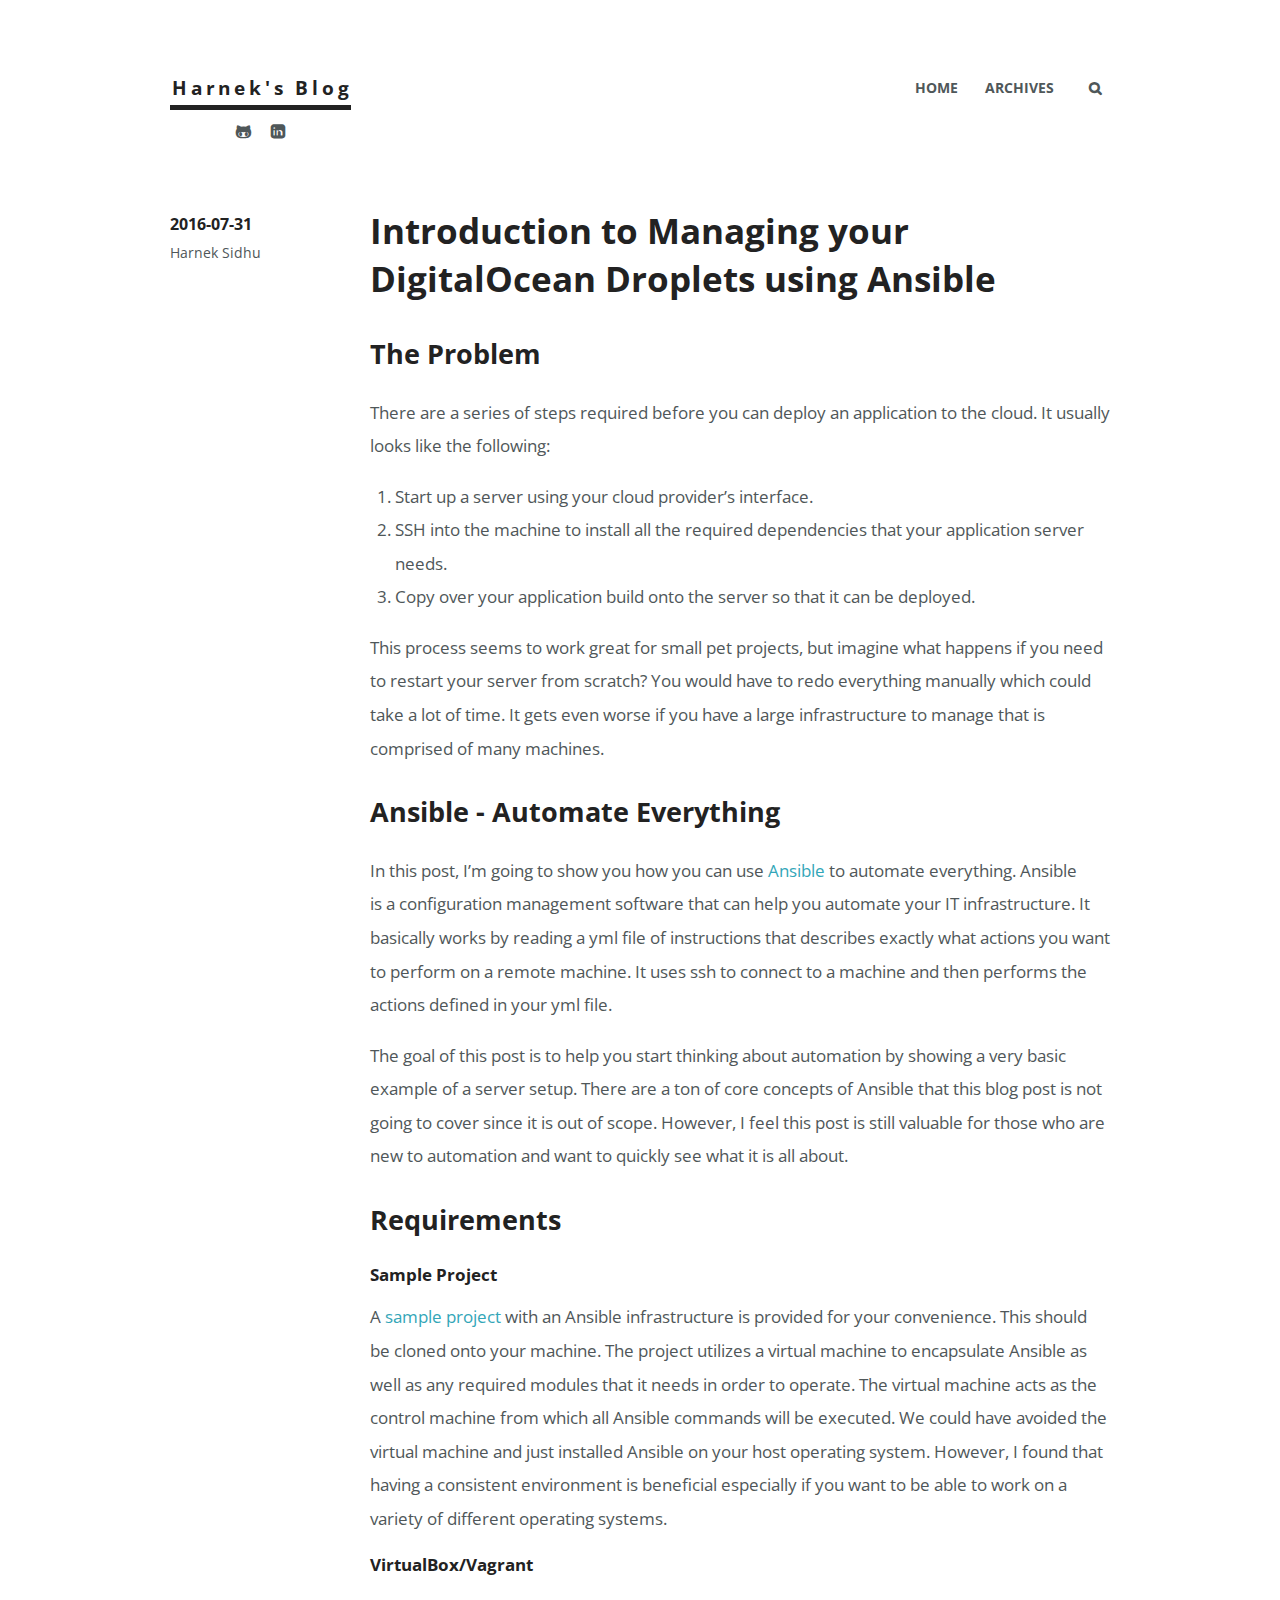
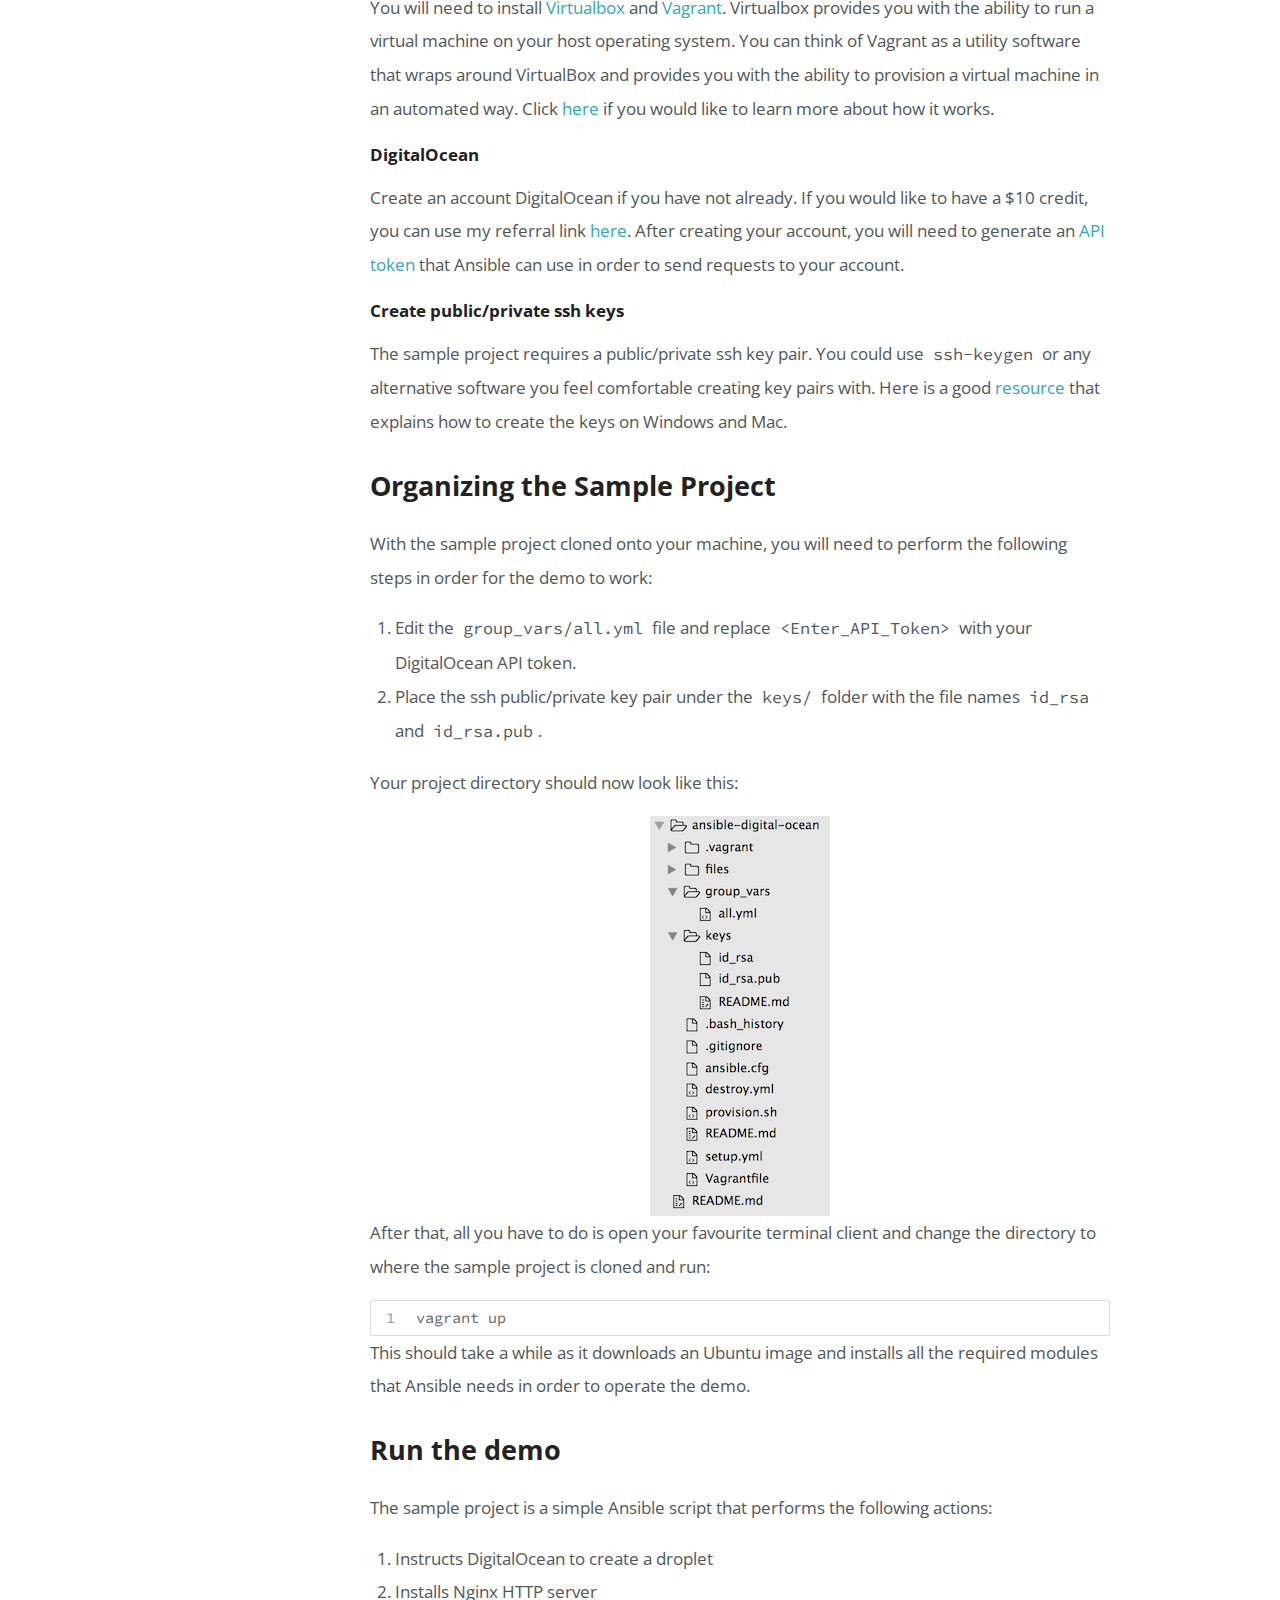
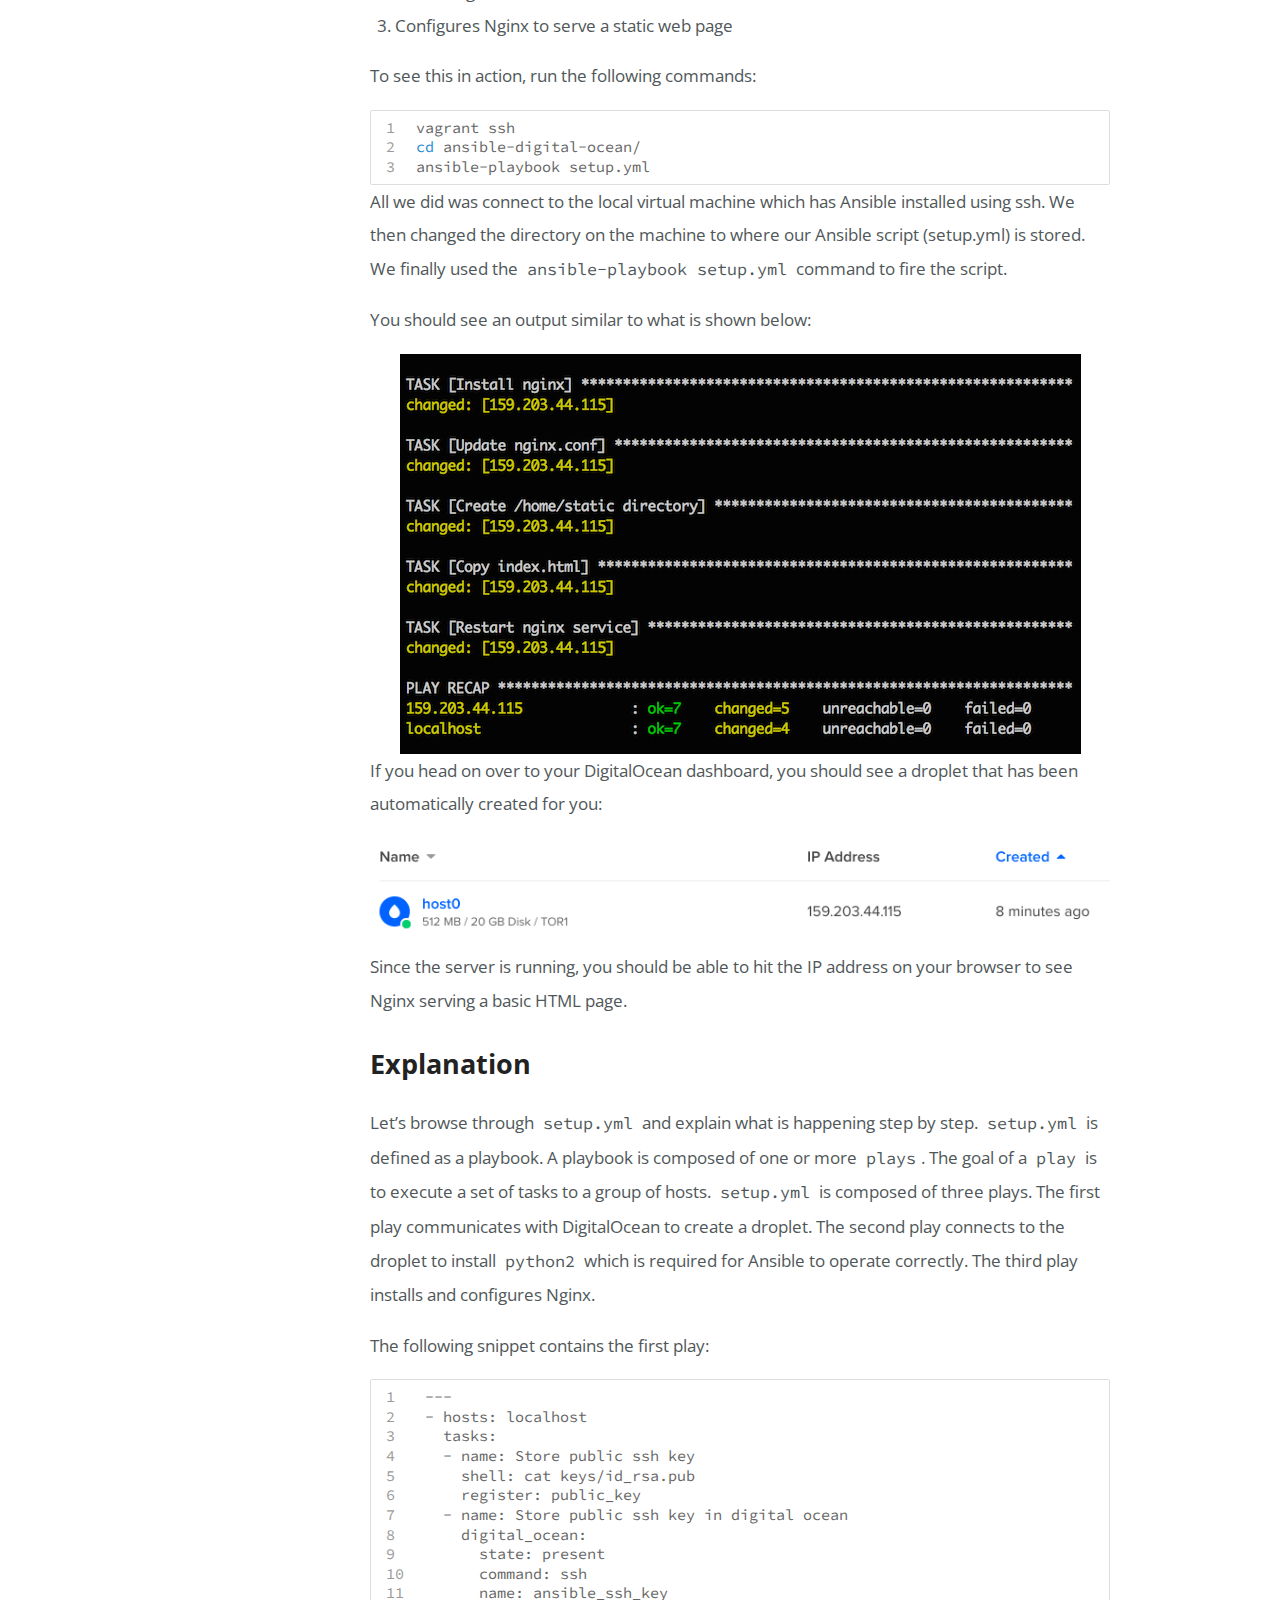
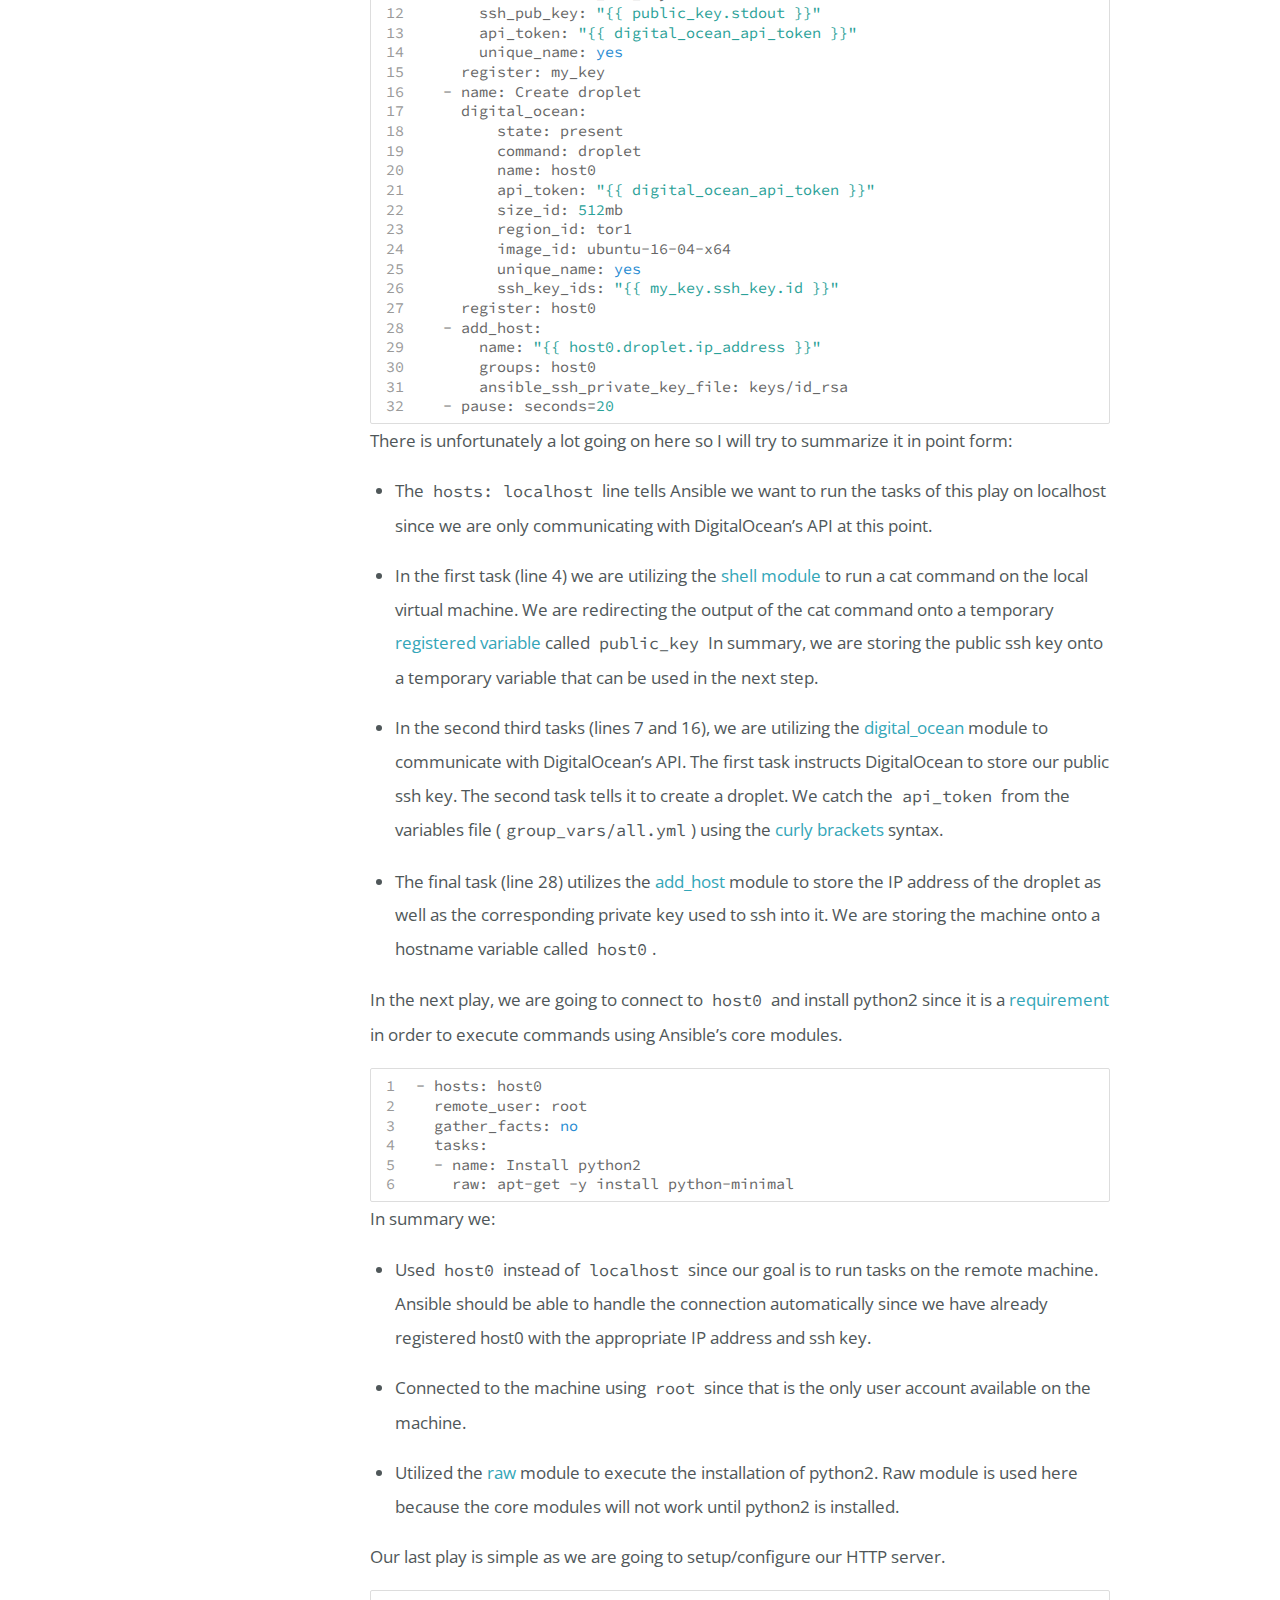
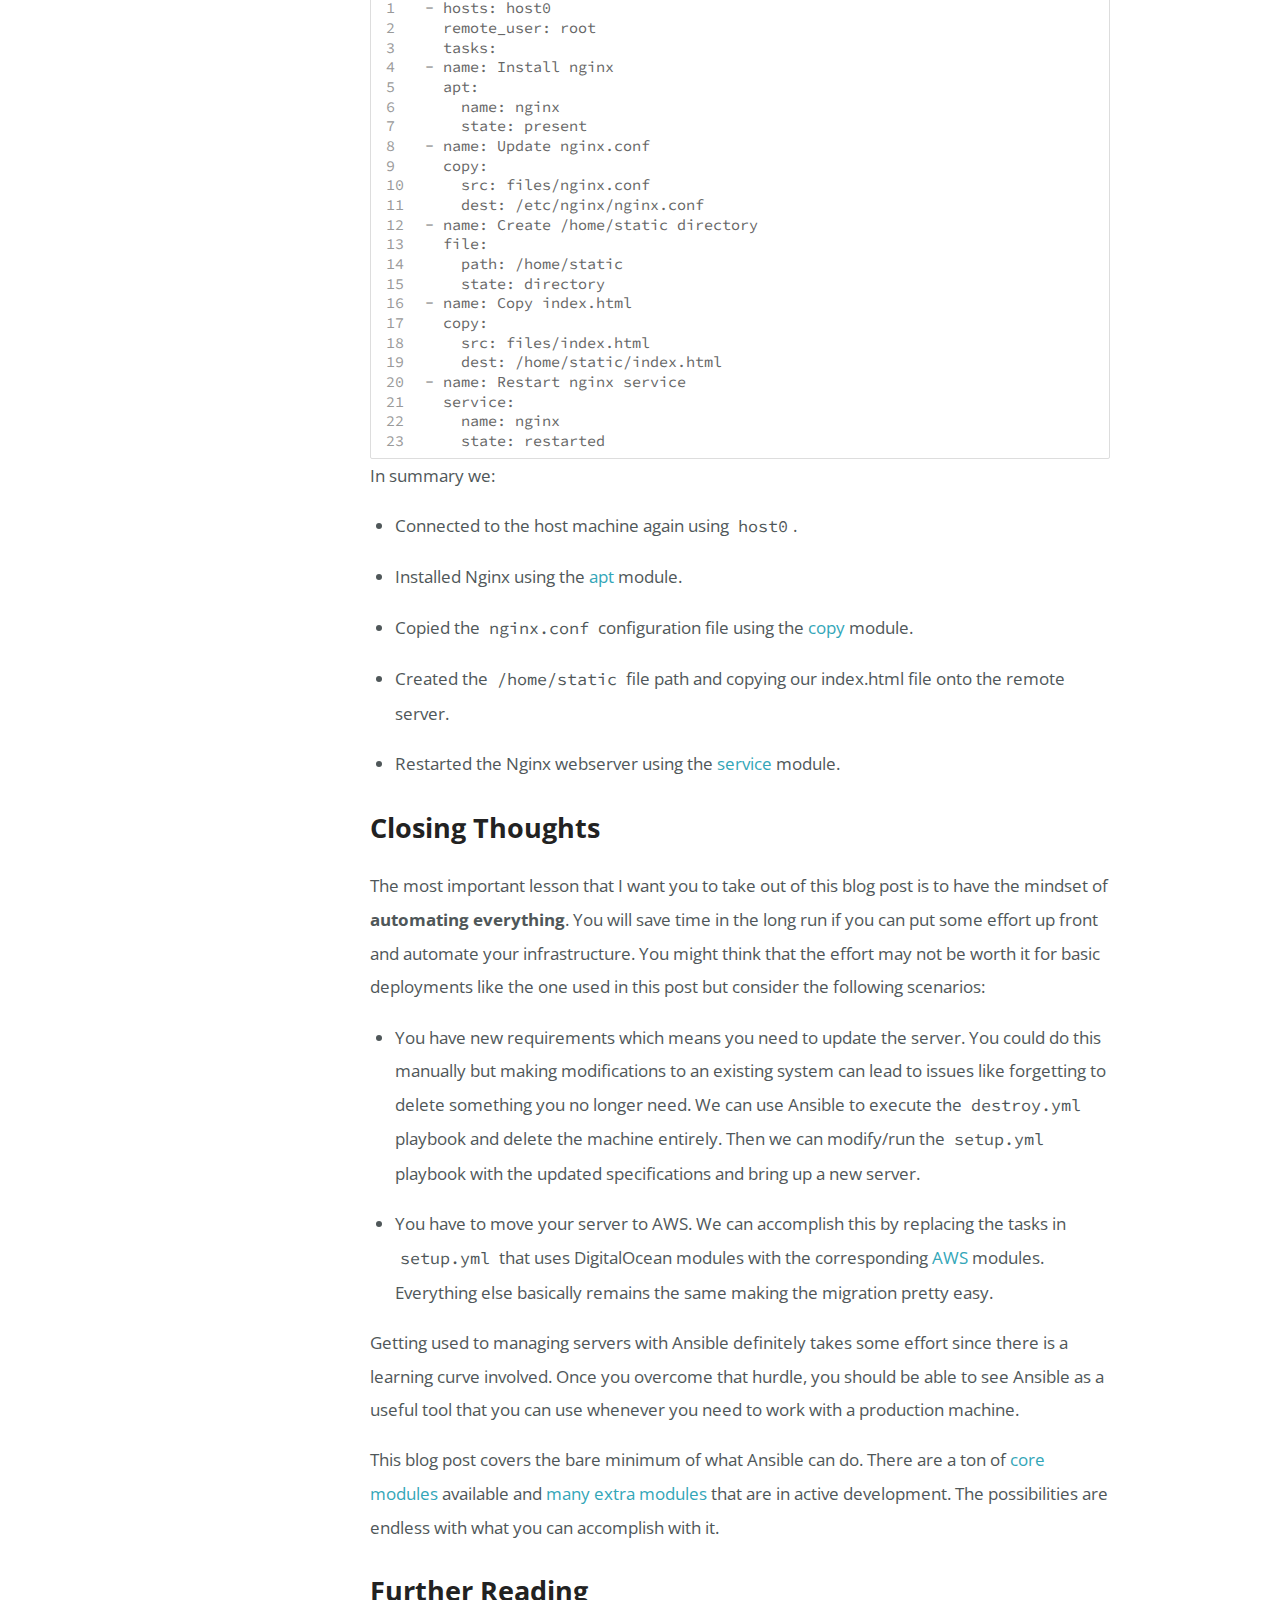
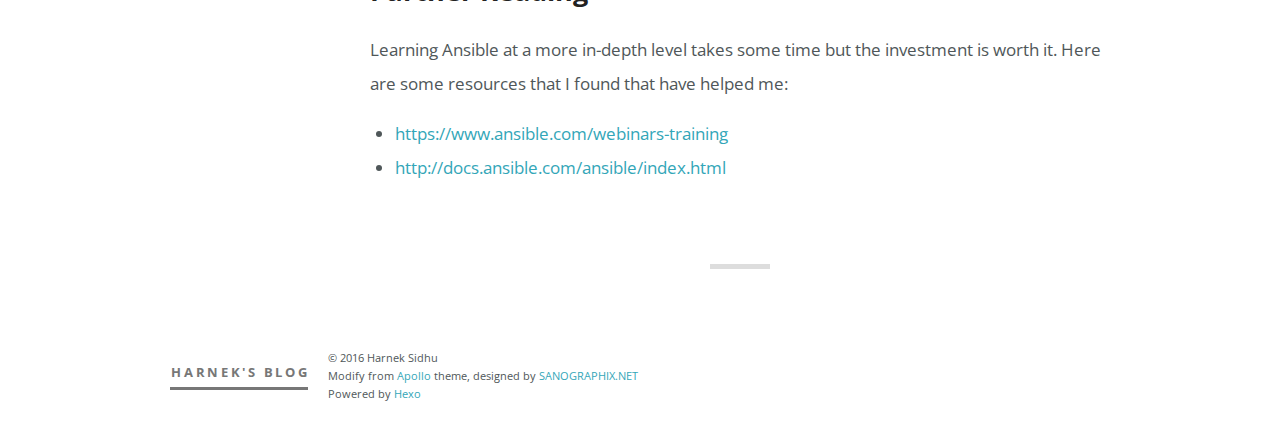
<file: index.html>
<!DOCTYPE html>
<html>
<head>
  <meta charset="utf-8">
  
  <title>Harnek&#39;s Blog</title>
  <meta name="viewport" content="width=device-width">
  <meta name="description">
<meta property="og:type" content="website">
<meta property="og:title" content="Harnek's Blog">
<meta property="og:url" content="http://harneksidhu.com/index.html">
<meta property="og:site_name" content="Harnek's Blog">
<meta property="og:description">
<meta name="twitter:card" content="summary">
<meta name="twitter:title" content="Harnek's Blog">
<meta name="twitter:description">
  
  
    <link rel="icon" href="/favicon.png">
  
  <link rel="stylesheet" href="/css/style.css">
  <!--[if lt IE 9]><script src="//html5shiv.googlecode.com/svn/trunk/html5.js"></script><![endif]-->
  
</head>
<body>
  <div id="container">
    <div class="mobile-nav-panel">
	<i class="icon-reorder icon-large"></i>
</div>
<header id="header">
	<div class="header-left-section">
		<h1 class="blog-title">
			<a href="/">Harnek&#39;s Blog</a>
		</h1>
		<div class="social-links">
			<a href="https://github.com/harneksidhu" id="nav-github-link" class="nav-icon" title="Github Profile"></a>
			<a href="https://ca.linkedin.com/in/harneksidhu" id="nav-linkedin-link" class="nav-icon" title="LinkedIn Profile"></a>
		</div>
	</div>
	<nav class="nav">
		<ul>
			<li><a href="/">Home</a></li><li><a href="/archives">Archives</a></li>
			<li><a id="nav-search-btn" class="nav-icon" title="Search"></a></li>
		</ul>
	</nav>
	<div id="search-form-wrap">
		<form action="//google.com/search" method="get" accept-charset="UTF-8" class="search-form"><input type="search" name="q" results="0" class="search-form-input" placeholder="Search"><button type="submit" class="search-form-submit">&#xF002;</button><input type="hidden" name="sitesearch" value="http://harneksidhu.com"></form>
	</div>
</header>
    <div id="main">
      
  
    <article id="post-ansible-digital-ocean" class="post">
	<footer class="entry-meta-header">
		<span class="meta-elements date">
			<a href="/2016/07/31/ansible-digital-ocean/" class="article-date">
  <time datetime="2016-07-31T21:30:50.000Z" itemprop="datePublished">2016-07-31</time>
</a>
		</span>
		<span class="meta-elements author">Harnek Sidhu</span>
		<div class="commentscount">
			
		</div>
	</footer>
	
	<header class="entry-header">
		
  
    <h1 itemprop="name" class="entry-title">
      <a class="article-title" href="/2016/07/31/ansible-digital-ocean/">Introduction to Managing your DigitalOcean Droplets using Ansible</a>
    </h1>
  

	</header>
	<div class="entry-content">
		
    	<h2 id="The-Problem"><a href="#The-Problem" class="headerlink" title="The Problem"></a>The Problem</h2><p>There are a series of steps required before you can deploy an application to the cloud. It usually looks like the following:</p>
<ol>
<li>Start up a server using your cloud provider’s interface. </li>
<li>SSH into the machine to install all the required dependencies that your application server needs. </li>
<li>Copy over your application build onto the server so that it can be deployed.</li>
</ol>
<p>This process seems to work great for small pet projects, but imagine what happens if you need to restart your server from scratch? You would have to redo everything manually which could take a lot of time. It gets even worse if you have a large infrastructure to manage that is comprised of many machines.</p>
<h2 id="Ansible-Automate-Everything"><a href="#Ansible-Automate-Everything" class="headerlink" title="Ansible - Automate Everything"></a>Ansible - Automate Everything</h2><p>In this post, I’m going to show you how you can use <a href="https://www.ansible.com/" target="_blank" rel="external">Ansible</a> to automate everything. Ansible<br>is a configuration management software that can help you automate your IT infrastructure. It basically works by reading a yml file of instructions that describes exactly what actions you want to perform on a remote machine. It uses ssh to connect to a machine and then performs the actions defined in your yml file. </p>
<p>The goal of this post is to help you start thinking about automation by showing a very basic example of a server setup. There are a ton of core concepts of Ansible that this blog post is not going to cover since it is out of scope. However, I feel this post is still valuable for those who are new to automation and want to quickly see what it is all about.</p>
<h2 id="Requirements"><a href="#Requirements" class="headerlink" title="Requirements"></a>Requirements</h2><h6 id="Sample-Project"><a href="#Sample-Project" class="headerlink" title="Sample Project"></a>Sample Project</h6><p>A <a href="https://github.com/harneksidhu/blog-examples/tree/master/ansible-digital-ocean" target="_blank" rel="external">sample project</a> with an Ansible infrastructure is provided for your convenience. This should be cloned onto your machine. The project utilizes a virtual machine to encapsulate Ansible as well as any required modules that it needs in order to operate. The virtual machine acts as the control machine from which all Ansible commands will be executed. We could have avoided the virtual machine and just installed Ansible on your host operating system. However, I found that having a consistent environment is beneficial especially if you want to be able to work on a variety of different operating systems.</p>
<h6 id="VirtualBox-Vagrant"><a href="#VirtualBox-Vagrant" class="headerlink" title="VirtualBox/Vagrant"></a>VirtualBox/Vagrant</h6><p>You will need to install <a href="https://www.virtualbox.org/wiki/Downloads" target="_blank" rel="external">Virtualbox</a> and <a href="https://www.virtualbox.org/wiki/Downloads" target="_blank" rel="external">Vagrant</a>. Virtualbox provides you with the ability to run a virtual machine on your host operating system. You can think of Vagrant as a utility software that wraps around VirtualBox and provides you with the ability to provision a virtual machine in an automated way. Click <a href="https://www.vagrantup.com/docs/provisioning/" target="_blank" rel="external">here</a> if you would like to learn more about how it works.</p>
<h6 id="DigitalOcean"><a href="#DigitalOcean" class="headerlink" title="DigitalOcean"></a>DigitalOcean</h6><p>Create an account DigitalOcean if you have not already. If you would like to have a $10 credit, you can use my referral link <a href="https://m.do.co/c/385c5ec4be11" target="_blank" rel="external">here</a>. After creating your account, you will need to generate an <a href="https://www.digitalocean.com/community/tutorials/how-to-use-the-digitalocean-api-v2" target="_blank" rel="external">API token</a> that Ansible can use in order to send requests to your account.</p>
<h6 id="Create-public-private-ssh-keys"><a href="#Create-public-private-ssh-keys" class="headerlink" title="Create public/private ssh keys"></a>Create public/private ssh keys</h6><p>The sample project requires a public/private ssh key pair. You could use <code>ssh-keygen</code> or any alternative software you feel comfortable creating key pairs with. Here is a good <a href="https://help.github.com/articles/generating-an-ssh-key/" target="_blank" rel="external">resource</a> that explains how to create the keys on Windows and Mac. </p>
<h2 id="Organizing-the-Sample-Project"><a href="#Organizing-the-Sample-Project" class="headerlink" title="Organizing the Sample Project"></a>Organizing the Sample Project</h2><p>With the sample project cloned onto your machine, you will need to perform the following steps in order for the demo to work:</p>
<ol>
<li>Edit the <code>group_vars/all.yml</code> file and replace <code>&lt;Enter_API_Token&gt;</code> with your DigitalOcean API token.</li>
<li>Place the ssh public/private key pair under the <code>keys/</code> folder with the file names <code>id_rsa</code> and <code>id_rsa.pub</code>.</li>
</ol>
<p>Your project directory should now look like this:</p>
<img src="/2016/07/31/ansible-digital-ocean/project-structure.png" alt="project-structure.png" title="">
<p>After that, all you have to do is open your favourite terminal client and change the directory to where the sample project is cloned and run: </p>
<figure class="highlight sh"><table><tr><td class="gutter"><pre><span class="line">1</span><br></pre></td><td class="code"><pre><span class="line">vagrant up</span><br></pre></td></tr></table></figure>
<p>This should take a while as it downloads an Ubuntu image and installs all the required modules that Ansible needs in order to operate the demo.</p>
<h2 id="Run-the-demo"><a href="#Run-the-demo" class="headerlink" title="Run the demo"></a>Run the demo</h2><p>The sample project is a simple Ansible script that performs the following actions:</p>
<ol>
<li>Instructs DigitalOcean to create a droplet</li>
<li>Installs Nginx HTTP server</li>
<li>Configures Nginx to serve a static web page</li>
</ol>
<p>To see this in action, run the following commands:</p>
<figure class="highlight sh"><table><tr><td class="gutter"><pre><span class="line">1</span><br><span class="line">2</span><br><span class="line">3</span><br></pre></td><td class="code"><pre><span class="line">vagrant ssh</span><br><span class="line"><span class="built_in">cd</span> ansible-digital-ocean/</span><br><span class="line">ansible-playbook setup.yml</span><br></pre></td></tr></table></figure>
<p>All we did was connect to the local virtual machine which has Ansible installed using ssh. We then changed the directory on the machine to where our Ansible script (setup.yml) is stored. We finally used the <code>ansible-playbook setup.yml</code> command to fire the script. </p>
<p>You should see an output similar to what is shown below:</p>
<img src="/2016/07/31/ansible-digital-ocean/playbook-output.png" alt="playbook-output.png" title="">
<p>If you head on over to your DigitalOcean dashboard, you should see a droplet that has been automatically created for you:</p>
<img src="/2016/07/31/ansible-digital-ocean/digital-ocean-dashboard.png" alt="digital-ocean-dashboard.png" title="">
<p>Since the server is running, you should be able to hit the IP address on your browser to see Nginx serving a basic HTML page.</p>
<h2 id="Explanation"><a href="#Explanation" class="headerlink" title="Explanation"></a>Explanation</h2><p>Let’s browse through <code>setup.yml</code> and explain what is happening step by step. <code>setup.yml</code> is defined as a playbook. A playbook is composed of one or more <code>plays</code>. The goal of a <code>play</code> is to execute a set of tasks to a group of hosts. <code>setup.yml</code> is composed of three plays. The first play communicates with DigitalOcean to create a droplet. The second play connects to the droplet to install <code>python2</code> which is required for Ansible to operate correctly. The third play installs and configures Nginx.</p>
<p>The following snippet contains the first play:</p>
<figure class="highlight yml"><table><tr><td class="gutter"><pre><span class="line">1</span><br><span class="line">2</span><br><span class="line">3</span><br><span class="line">4</span><br><span class="line">5</span><br><span class="line">6</span><br><span class="line">7</span><br><span class="line">8</span><br><span class="line">9</span><br><span class="line">10</span><br><span class="line">11</span><br><span class="line">12</span><br><span class="line">13</span><br><span class="line">14</span><br><span class="line">15</span><br><span class="line">16</span><br><span class="line">17</span><br><span class="line">18</span><br><span class="line">19</span><br><span class="line">20</span><br><span class="line">21</span><br><span class="line">22</span><br><span class="line">23</span><br><span class="line">24</span><br><span class="line">25</span><br><span class="line">26</span><br><span class="line">27</span><br><span class="line">28</span><br><span class="line">29</span><br><span class="line">30</span><br><span class="line">31</span><br><span class="line">32</span><br></pre></td><td class="code"><pre><span class="line"><span class="meta">---</span></span><br><span class="line"><span class="attr">- hosts:</span> localhost</span><br><span class="line"><span class="attr">  tasks:</span></span><br><span class="line"><span class="attr">  - name:</span> Store public ssh key</span><br><span class="line"><span class="attr">    shell:</span> cat keys/id_rsa.pub</span><br><span class="line"><span class="attr">    register:</span> public_key</span><br><span class="line"><span class="attr">  - name:</span> Store public ssh key in digital ocean</span><br><span class="line"><span class="attr">    digital_ocean:</span></span><br><span class="line"><span class="attr">      state:</span> present</span><br><span class="line"><span class="attr">      command:</span> ssh</span><br><span class="line"><span class="attr">      name:</span> ansible_ssh_key</span><br><span class="line"><span class="attr">      ssh_pub_key:</span> <span class="string">"<span class="template-variable">&#123;&#123; public_key.stdout &#125;&#125;</span>"</span></span><br><span class="line"><span class="attr">      api_token:</span> <span class="string">"<span class="template-variable">&#123;&#123; digital_ocean_api_token &#125;&#125;</span>"</span></span><br><span class="line"><span class="attr">      unique_name:</span> <span class="literal">yes</span></span><br><span class="line"><span class="attr">    register:</span> my_key</span><br><span class="line"><span class="attr">  - name:</span> Create droplet</span><br><span class="line"><span class="attr">    digital_ocean:</span></span><br><span class="line"><span class="attr">        state:</span> present</span><br><span class="line"><span class="attr">        command:</span> droplet</span><br><span class="line"><span class="attr">        name:</span> host0</span><br><span class="line"><span class="attr">        api_token:</span> <span class="string">"<span class="template-variable">&#123;&#123; digital_ocean_api_token &#125;&#125;</span>"</span></span><br><span class="line"><span class="attr">        size_id:</span> <span class="number">512</span>mb</span><br><span class="line"><span class="attr">        region_id:</span> tor1</span><br><span class="line"><span class="attr">        image_id:</span> ubuntu<span class="bullet">-16</span><span class="bullet">-04</span>-x64</span><br><span class="line"><span class="attr">        unique_name:</span> <span class="literal">yes</span></span><br><span class="line"><span class="attr">        ssh_key_ids:</span> <span class="string">"<span class="template-variable">&#123;&#123; my_key.ssh_key.id &#125;&#125;</span>"</span></span><br><span class="line"><span class="attr">    register:</span> host0</span><br><span class="line"><span class="attr">  - add_host:</span> </span><br><span class="line"><span class="attr">      name:</span> <span class="string">"<span class="template-variable">&#123;&#123; host0.droplet.ip_address &#125;&#125;</span>"</span></span><br><span class="line"><span class="attr">      groups:</span> host0</span><br><span class="line"><span class="attr">      ansible_ssh_private_key_file:</span> keys/id_rsa</span><br><span class="line"><span class="attr">  - pause:</span> seconds=<span class="number">20</span></span><br></pre></td></tr></table></figure>
<p>There is unfortunately a lot going on here so I will try to summarize it in point form:</p>
<ul>
<li><p>The <code>hosts: localhost</code> line tells Ansible we want to run the tasks of this play on localhost since we are only communicating with DigitalOcean’s API at this point.</p>
</li>
<li><p>In the first task (line 4) we are utilizing the <a href="http://docs.ansible.com/ansible/shell_module.html" target="_blank" rel="external">shell module</a> to run a cat command on the local virtual machine. We are redirecting the output of the cat command onto a temporary <a href="http://docs.ansible.com/ansible/playbooks_variables.html#registered-variables" target="_blank" rel="external">registered variable</a> called <code>public_key</code> In summary, we are storing the public ssh key onto a temporary variable that can be used in the next step.</p>
</li>
<li><p>In the second third tasks (lines 7 and 16), we are utilizing the <a href="http://docs.ansible.com/ansible/digital_ocean_module.html" target="_blank" rel="external">digital_ocean</a> module to communicate with DigitalOcean’s API. The first task instructs DigitalOcean to store our public ssh key. The second task tells it to create a droplet. We catch the <code>api_token</code> from the variables file (<code>group_vars/all.yml</code>) using the <a href="http://docs.ansible.com/ansible/playbooks_variables.html#hey-wait-a-yaml-gotcha" target="_blank" rel="external">curly brackets</a> syntax.</p>
</li>
<li><p>The final task (line 28) utilizes the <a href="http://docs.ansible.com/ansible/add_host_module.html" target="_blank" rel="external">add_host</a> module to store the IP address of the droplet as well as the corresponding private key used to ssh into it. We are storing the machine onto a hostname variable called <code>host0</code>.</p>
</li>
</ul>
<p>In the next play, we are going to connect to <code>host0</code> and install python2 since it is a <a href="http://docs.ansible.com/ansible/intro_installation.html#managed-node-requirements" target="_blank" rel="external">requirement</a> in order to execute commands using Ansible’s core modules.</p>
<figure class="highlight yml"><table><tr><td class="gutter"><pre><span class="line">1</span><br><span class="line">2</span><br><span class="line">3</span><br><span class="line">4</span><br><span class="line">5</span><br><span class="line">6</span><br></pre></td><td class="code"><pre><span class="line"><span class="attr">- hosts:</span> host0</span><br><span class="line"><span class="attr">  remote_user:</span> root</span><br><span class="line"><span class="attr">  gather_facts:</span> <span class="literal">no</span></span><br><span class="line"><span class="attr">  tasks:</span></span><br><span class="line"><span class="attr">  - name:</span> Install python2</span><br><span class="line"><span class="attr">    raw:</span> apt-get -y install python-minimal</span><br></pre></td></tr></table></figure>
<p>In summary we:</p>
<ul>
<li><p>Used <code>host0</code> instead of <code>localhost</code> since our goal is to run tasks on the remote machine. Ansible should be able to handle the connection automatically since we have already registered host0 with the appropriate IP address and ssh key.</p>
</li>
<li><p>Connected to the machine using <code>root</code> since that is the only user account available on the machine.</p>
</li>
<li><p>Utilized the <a href="http://docs.ansible.com/ansible/raw_module.html" target="_blank" rel="external">raw</a> module to execute the installation of python2. Raw module is used here because the core modules will not work until python2 is installed.</p>
</li>
</ul>
<p>Our last play is simple as we are going to setup/configure our HTTP server.</p>
<figure class="highlight yml"><table><tr><td class="gutter"><pre><span class="line">1</span><br><span class="line">2</span><br><span class="line">3</span><br><span class="line">4</span><br><span class="line">5</span><br><span class="line">6</span><br><span class="line">7</span><br><span class="line">8</span><br><span class="line">9</span><br><span class="line">10</span><br><span class="line">11</span><br><span class="line">12</span><br><span class="line">13</span><br><span class="line">14</span><br><span class="line">15</span><br><span class="line">16</span><br><span class="line">17</span><br><span class="line">18</span><br><span class="line">19</span><br><span class="line">20</span><br><span class="line">21</span><br><span class="line">22</span><br><span class="line">23</span><br></pre></td><td class="code"><pre><span class="line"><span class="attr">- hosts:</span> host0</span><br><span class="line"><span class="attr">  remote_user:</span> root</span><br><span class="line"><span class="attr">  tasks:</span></span><br><span class="line"><span class="attr">- name:</span> Install nginx</span><br><span class="line"><span class="attr">  apt:</span> </span><br><span class="line"><span class="attr">    name:</span> nginx</span><br><span class="line"><span class="attr">    state:</span> present</span><br><span class="line"><span class="attr">- name:</span> Update nginx.conf</span><br><span class="line"><span class="attr">  copy:</span></span><br><span class="line"><span class="attr">    src:</span> files/nginx.conf</span><br><span class="line"><span class="attr">    dest:</span> /etc/nginx/nginx.conf</span><br><span class="line"><span class="attr">- name:</span> Create /home/static directory</span><br><span class="line"><span class="attr">  file:</span></span><br><span class="line"><span class="attr">    path:</span> /home/static</span><br><span class="line"><span class="attr">    state:</span> directory</span><br><span class="line"><span class="attr">- name:</span> Copy index.html</span><br><span class="line"><span class="attr">  copy:</span></span><br><span class="line"><span class="attr">    src:</span> files/index.html</span><br><span class="line"><span class="attr">    dest:</span> /home/static/index.html</span><br><span class="line"><span class="attr">- name:</span> Restart nginx service</span><br><span class="line"><span class="attr">  service:</span></span><br><span class="line"><span class="attr">    name:</span> nginx</span><br><span class="line"><span class="attr">    state:</span> restarted</span><br></pre></td></tr></table></figure>
<p>In summary we:</p>
<ul>
<li><p>Connected to the host machine again using <code>host0</code>.</p>
</li>
<li><p>Installed Nginx using the <a href="http://docs.ansible.com/ansible/apt_module.html" target="_blank" rel="external">apt</a> module.</p>
</li>
<li><p>Copied the <code>nginx.conf</code> configuration file using the <a href="http://docs.ansible.com/ansible/copy_module.html" target="_blank" rel="external">copy</a> module.</p>
</li>
<li><p>Created the <code>/home/static</code> file path and copying our index.html file onto the remote server.</p>
</li>
<li><p>Restarted the Nginx webserver using the <a href="http://docs.ansible.com/ansible/service_module.html" target="_blank" rel="external">service</a> module.</p>
</li>
</ul>
<h2 id="Closing-Thoughts"><a href="#Closing-Thoughts" class="headerlink" title="Closing Thoughts"></a>Closing Thoughts</h2><p>The most important lesson that I want you to take out of this blog post is to have the mindset of <strong>automating everything</strong>. You will save time in the long run if you can put some effort up front and automate your infrastructure. You might think that the effort may not be worth it for basic deployments like the one used in this post but consider the following scenarios:</p>
<ul>
<li><p>You have new requirements which means you need to update the server. You could do this manually but making modifications to an existing system can lead to issues like forgetting to delete something you no longer need. We can use Ansible to execute the <code>destroy.yml</code> playbook and delete the machine entirely. Then we can modify/run the <code>setup.yml</code> playbook with the updated specifications and bring up a new server.</p>
</li>
<li><p>You have to move your server to AWS. We can accomplish this by replacing the tasks in <code>setup.yml</code> that uses DigitalOcean modules with the corresponding <a href="http://docs.ansible.com/ansible/list_of_cloud_modules.html#amazon" target="_blank" rel="external">AWS</a> modules. Everything else basically remains the same making the migration pretty easy.</p>
</li>
</ul>
<p>Getting used to managing servers with Ansible definitely takes some effort since there is a learning curve involved. Once you overcome that hurdle, you should be able to see Ansible as a useful tool that you can use whenever you need to work with a production machine. </p>
<p>This blog post covers the bare minimum of what Ansible can do. There are a ton of <a href="http://docs.ansible.com/ansible/modules_by_category.html" target="_blank" rel="external">core modules</a> available and <a href="https://github.com/ansible/ansible-modules-extras" target="_blank" rel="external">many extra modules</a> that are in active development. The possibilities are endless with what you can accomplish with it.</p>
<h2 id="Further-Reading"><a href="#Further-Reading" class="headerlink" title="Further Reading"></a>Further Reading</h2><p>Learning Ansible at a more in-depth level takes some time but the investment is worth it. Here are some resources that I found that have helped me: </p>
<ul>
<li><a href="https://www.ansible.com/webinars-training" target="_blank" rel="external">https://www.ansible.com/webinars-training</a></li>
<li><a href="http://docs.ansible.com/ansible/index.html" target="_blank" rel="external">http://docs.ansible.com/ansible/index.html</a></li>
</ul>

    
	</div>
	<footer class="entry-footer">
		<div class="entry-meta-footer">
			<span class="category">
				
			</span>
			<span class="tags">
				
			</span>
		</div>
	</footer>
	
</article>


	<hr class="article-devider">



  
  

    </div>
    <div class="mb-search">
  <form action="//google.com/search" method="get" accept-charset="utf-8">
    <input type="search" name="q" results="0" placeholder="Search">
    <input type="hidden" name="q" value="site:harneksidhu.com">
  </form>
</div>
<footer id="footer">
	<h1 class="footer-blog-title">
		<a href="/">Harnek&#39;s Blog</a>
	</h1>
	<span class="copyright">
		&copy; 2016 Harnek Sidhu<br>
		Modify from <a href="http://sanographix.github.io/tumblr/apollo/" target="_blank">Apollo</a> theme, designed by <a href="http://www.sanographix.net/" target="_blank">SANOGRAPHIX.NET</a><br>
		Powered by <a href="http://hexo.io/" target="_blank">Hexo</a>
	</span>
</footer>
    

<script src="//ajax.googleapis.com/ajax/libs/jquery/2.0.3/jquery.min.js"></script>


<link rel="stylesheet" href="/fancybox/jquery.fancybox.css" media="screen" type="text/css">
<script src="/fancybox/jquery.fancybox.pack.js"></script>


<script src="/js/script.js"></script>
  </div>
</body>
</html>
</file>
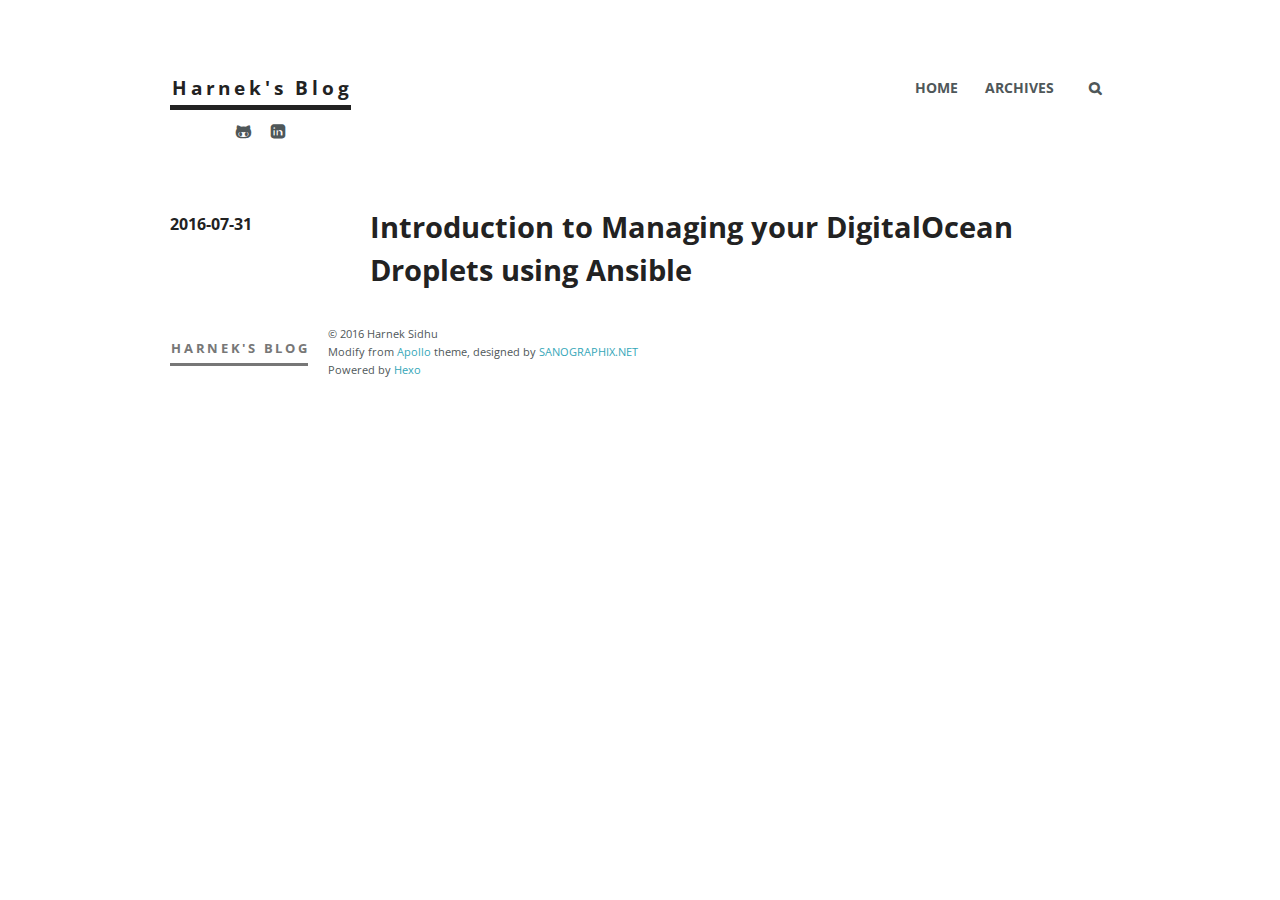
<file: archives/index.html>
<!DOCTYPE html>
<html>
<head>
  <meta charset="utf-8">
  
  <title>Archives | Harnek&#39;s Blog</title>
  <meta name="viewport" content="width=device-width">
  <meta name="description">
<meta property="og:type" content="website">
<meta property="og:title" content="Harnek's Blog">
<meta property="og:url" content="http://harneksidhu.com/archives/index.html">
<meta property="og:site_name" content="Harnek's Blog">
<meta property="og:description">
<meta name="twitter:card" content="summary">
<meta name="twitter:title" content="Harnek's Blog">
<meta name="twitter:description">
  
  
    <link rel="icon" href="/favicon.png">
  
  <link rel="stylesheet" href="/css/style.css">
  <!--[if lt IE 9]><script src="//html5shiv.googlecode.com/svn/trunk/html5.js"></script><![endif]-->
  
</head>
<body>
  <div id="container">
    <div class="mobile-nav-panel">
	<i class="icon-reorder icon-large"></i>
</div>
<header id="header">
	<div class="header-left-section">
		<h1 class="blog-title">
			<a href="/">Harnek&#39;s Blog</a>
		</h1>
		<div class="social-links">
			<a href="https://github.com/harneksidhu" id="nav-github-link" class="nav-icon" title="Github Profile"></a>
			<a href="https://ca.linkedin.com/in/harneksidhu" id="nav-linkedin-link" class="nav-icon" title="LinkedIn Profile"></a>
		</div>
	</div>
	<nav class="nav">
		<ul>
			<li><a href="/">Home</a></li><li><a href="/archives">Archives</a></li>
			<li><a id="nav-search-btn" class="nav-icon" title="Search"></a></li>
		</ul>
	</nav>
	<div id="search-form-wrap">
		<form action="//google.com/search" method="get" accept-charset="UTF-8" class="search-form"><input type="search" name="q" results="0" class="search-form-input" placeholder="Search"><button type="submit" class="search-form-submit">&#xF002;</button><input type="hidden" name="sitesearch" value="http://harneksidhu.com"></form>
	</div>
</header>
    <div id="main">
      
  <div class="archive">
    
      <article class="post post">
        <footer class="entry-meta-header">
          <span class="meta-elements date">
            <time datetime="2016-07-31T21:30:50.000Z"><a href="/2016/07/31/ansible-digital-ocean/">2016-07-31</a></time>
          </span>
        </footer>
        <div class="entry-content">
          <header>
            
              
                <h1><a href="/2016/07/31/ansible-digital-ocean/">Introduction to Managing your DigitalOcean Droplets using Ansible</a></h1>
              
            
          </header>
        </div>
      </article>
    
  </div>

    </div>
    <div class="mb-search">
  <form action="//google.com/search" method="get" accept-charset="utf-8">
    <input type="search" name="q" results="0" placeholder="Search">
    <input type="hidden" name="q" value="site:harneksidhu.com">
  </form>
</div>
<footer id="footer">
	<h1 class="footer-blog-title">
		<a href="/">Harnek&#39;s Blog</a>
	</h1>
	<span class="copyright">
		&copy; 2016 Harnek Sidhu<br>
		Modify from <a href="http://sanographix.github.io/tumblr/apollo/" target="_blank">Apollo</a> theme, designed by <a href="http://www.sanographix.net/" target="_blank">SANOGRAPHIX.NET</a><br>
		Powered by <a href="http://hexo.io/" target="_blank">Hexo</a>
	</span>
</footer>
    

<script src="//ajax.googleapis.com/ajax/libs/jquery/2.0.3/jquery.min.js"></script>


<link rel="stylesheet" href="/fancybox/jquery.fancybox.css" media="screen" type="text/css">
<script src="/fancybox/jquery.fancybox.pack.js"></script>


<script src="/js/script.js"></script>
  </div>
</body>
</html>
</file>
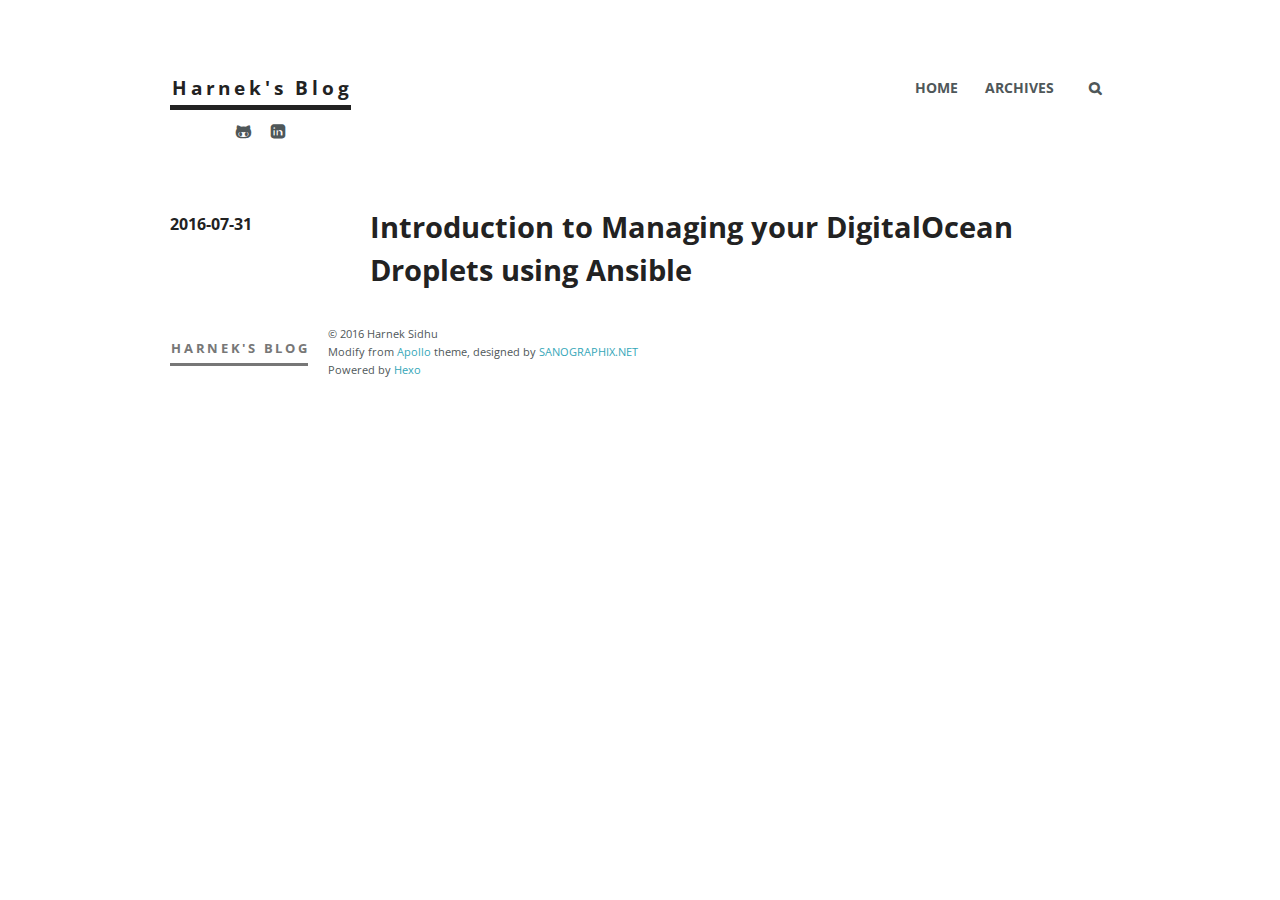
<file: archives/2016/index.html>
<!DOCTYPE html>
<html>
<head>
  <meta charset="utf-8">
  
  <title>Archives: 2016 | Harnek&#39;s Blog</title>
  <meta name="viewport" content="width=device-width">
  <meta name="description">
<meta property="og:type" content="website">
<meta property="og:title" content="Harnek's Blog">
<meta property="og:url" content="http://harneksidhu.com/archives/2016/index.html">
<meta property="og:site_name" content="Harnek's Blog">
<meta property="og:description">
<meta name="twitter:card" content="summary">
<meta name="twitter:title" content="Harnek's Blog">
<meta name="twitter:description">
  
  
    <link rel="icon" href="/favicon.png">
  
  <link rel="stylesheet" href="/css/style.css">
  <!--[if lt IE 9]><script src="//html5shiv.googlecode.com/svn/trunk/html5.js"></script><![endif]-->
  
</head>
<body>
  <div id="container">
    <div class="mobile-nav-panel">
	<i class="icon-reorder icon-large"></i>
</div>
<header id="header">
	<div class="header-left-section">
		<h1 class="blog-title">
			<a href="/">Harnek&#39;s Blog</a>
		</h1>
		<div class="social-links">
			<a href="https://github.com/harneksidhu" id="nav-github-link" class="nav-icon" title="Github Profile"></a>
			<a href="https://ca.linkedin.com/in/harneksidhu" id="nav-linkedin-link" class="nav-icon" title="LinkedIn Profile"></a>
		</div>
	</div>
	<nav class="nav">
		<ul>
			<li><a href="/">Home</a></li><li><a href="/archives">Archives</a></li>
			<li><a id="nav-search-btn" class="nav-icon" title="Search"></a></li>
		</ul>
	</nav>
	<div id="search-form-wrap">
		<form action="//google.com/search" method="get" accept-charset="UTF-8" class="search-form"><input type="search" name="q" results="0" class="search-form-input" placeholder="Search"><button type="submit" class="search-form-submit">&#xF002;</button><input type="hidden" name="sitesearch" value="http://harneksidhu.com"></form>
	</div>
</header>
    <div id="main">
      
  <div class="archive">
    
      <article class="post post">
        <footer class="entry-meta-header">
          <span class="meta-elements date">
            <time datetime="2016-07-31T21:30:50.000Z"><a href="/2016/07/31/ansible-digital-ocean/">2016-07-31</a></time>
          </span>
        </footer>
        <div class="entry-content">
          <header>
            
              
                <h1><a href="/2016/07/31/ansible-digital-ocean/">Introduction to Managing your DigitalOcean Droplets using Ansible</a></h1>
              
            
          </header>
        </div>
      </article>
    
  </div>

    </div>
    <div class="mb-search">
  <form action="//google.com/search" method="get" accept-charset="utf-8">
    <input type="search" name="q" results="0" placeholder="Search">
    <input type="hidden" name="q" value="site:harneksidhu.com">
  </form>
</div>
<footer id="footer">
	<h1 class="footer-blog-title">
		<a href="/">Harnek&#39;s Blog</a>
	</h1>
	<span class="copyright">
		&copy; 2016 Harnek Sidhu<br>
		Modify from <a href="http://sanographix.github.io/tumblr/apollo/" target="_blank">Apollo</a> theme, designed by <a href="http://www.sanographix.net/" target="_blank">SANOGRAPHIX.NET</a><br>
		Powered by <a href="http://hexo.io/" target="_blank">Hexo</a>
	</span>
</footer>
    

<script src="//ajax.googleapis.com/ajax/libs/jquery/2.0.3/jquery.min.js"></script>


<link rel="stylesheet" href="/fancybox/jquery.fancybox.css" media="screen" type="text/css">
<script src="/fancybox/jquery.fancybox.pack.js"></script>


<script src="/js/script.js"></script>
  </div>
</body>
</html>
</file>
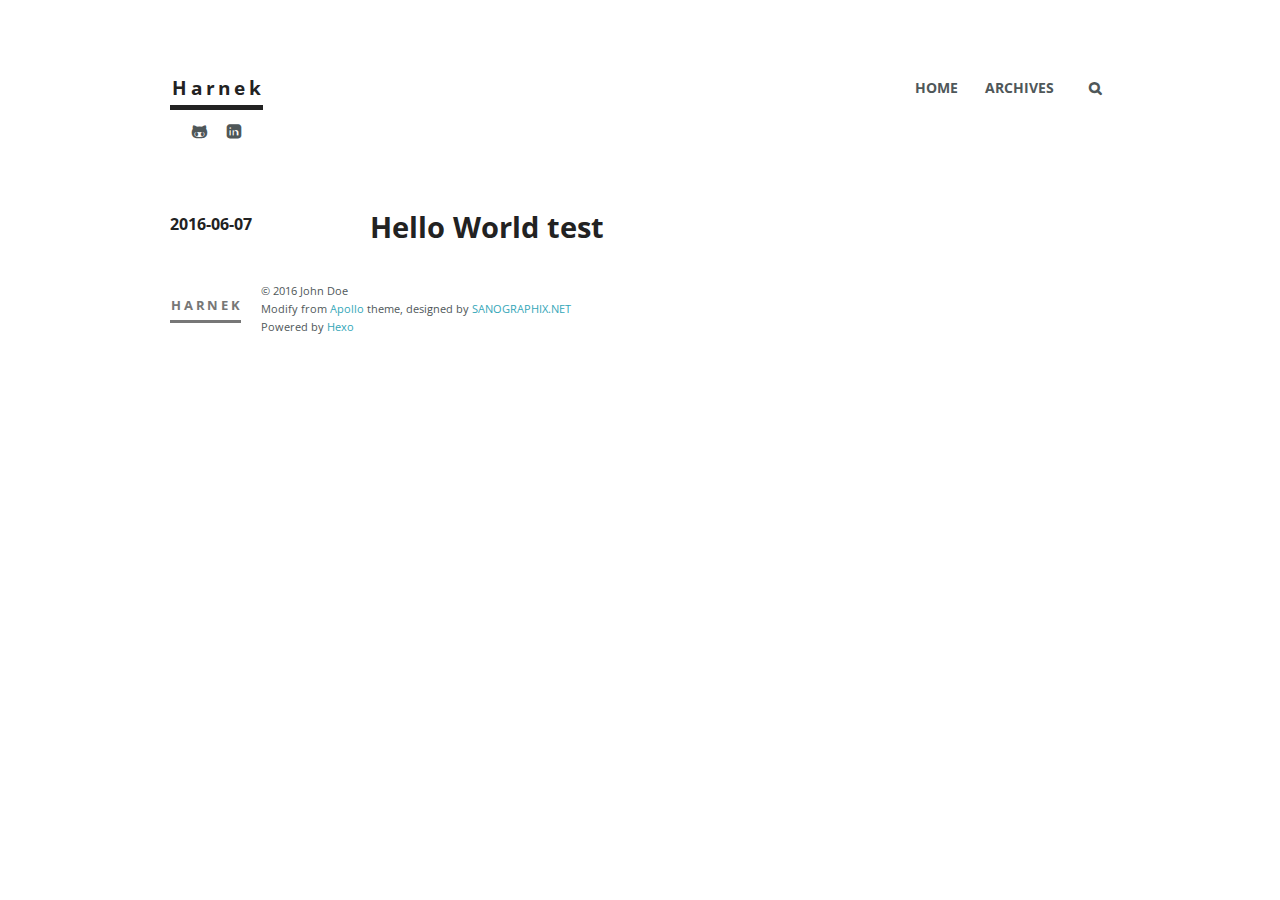
<file: archives/2016/06/index.html>
<!DOCTYPE html>
<html>
<head>
  <meta charset="utf-8">
  
  <title>Archives: 2016/6 | Harnek</title>
  <meta name="viewport" content="width=device-width">
  <meta name="description">
<meta property="og:type" content="website">
<meta property="og:title" content="Harnek">
<meta property="og:url" content="http://harneksidhu.com/archives/2016/06/index.html">
<meta property="og:site_name" content="Harnek">
<meta property="og:description">
<meta name="twitter:card" content="summary">
<meta name="twitter:title" content="Harnek">
<meta name="twitter:description">
  
  
    <link rel="icon" href="/favicon.png">
  
  <link rel="stylesheet" href="/css/style.css">
  <!--[if lt IE 9]><script src="//html5shiv.googlecode.com/svn/trunk/html5.js"></script><![endif]-->
  
</head>
<body>
  <div id="container">
    <div class="mobile-nav-panel">
	<i class="icon-reorder icon-large"></i>
</div>
<header id="header">
	<div class="header-left-section">
		<h1 class="blog-title">
			<a href="/">Harnek</a>
		</h1>
		<div class="social-links">
			<a href="https://github.com/harneksidhu" id="nav-github-link" class="nav-icon" title="Github Profile"></a>
			<a href="https://ca.linkedin.com/in/harneksidhu" id="nav-linkedin-link" class="nav-icon" title="LinkedIn Profile"></a>
		</div>
	</div>
	<nav class="nav">
		<ul>
			<li><a href="/">Home</a></li><li><a href="/archives">Archives</a></li>
			<li><a id="nav-search-btn" class="nav-icon" title="Search"></a></li>
		</ul>
	</nav>
	<div id="search-form-wrap">
		<form action="//google.com/search" method="get" accept-charset="UTF-8" class="search-form"><input type="search" name="q" results="0" class="search-form-input" placeholder="Search"><button type="submit" class="search-form-submit">&#xF002;</button><input type="hidden" name="sitesearch" value="http://harneksidhu.com"></form>
	</div>
</header>
    <div id="main">
      
  <div class="archive">
    
      <article class="post post">
        <footer class="entry-meta-header">
          <span class="meta-elements date">
            <time datetime="2016-06-07T23:41:37.000Z"><a href="/2016/06/07/hello-world/">2016-06-07</a></time>
          </span>
        </footer>
        <div class="entry-content">
          <header>
            
              
                <h1><a href="/2016/06/07/hello-world/">Hello World test</a></h1>
              
            
          </header>
        </div>
      </article>
    
  </div>

    </div>
    <div class="mb-search">
  <form action="//google.com/search" method="get" accept-charset="utf-8">
    <input type="search" name="q" results="0" placeholder="Search">
    <input type="hidden" name="q" value="site:harneksidhu.com">
  </form>
</div>
<footer id="footer">
	<h1 class="footer-blog-title">
		<a href="/">Harnek</a>
	</h1>
	<span class="copyright">
		&copy; 2016 John Doe<br>
		Modify from <a href="http://sanographix.github.io/tumblr/apollo/" target="_blank">Apollo</a> theme, designed by <a href="http://www.sanographix.net/" target="_blank">SANOGRAPHIX.NET</a><br>
		Powered by <a href="http://hexo.io/" target="_blank">Hexo</a>
	</span>
</footer>
    

<script src="//ajax.googleapis.com/ajax/libs/jquery/2.0.3/jquery.min.js"></script>


<link rel="stylesheet" href="/fancybox/jquery.fancybox.css" media="screen" type="text/css">
<script src="/fancybox/jquery.fancybox.pack.js"></script>


<script src="/js/script.js"></script>
  </div>
</body>
</html>
</file>
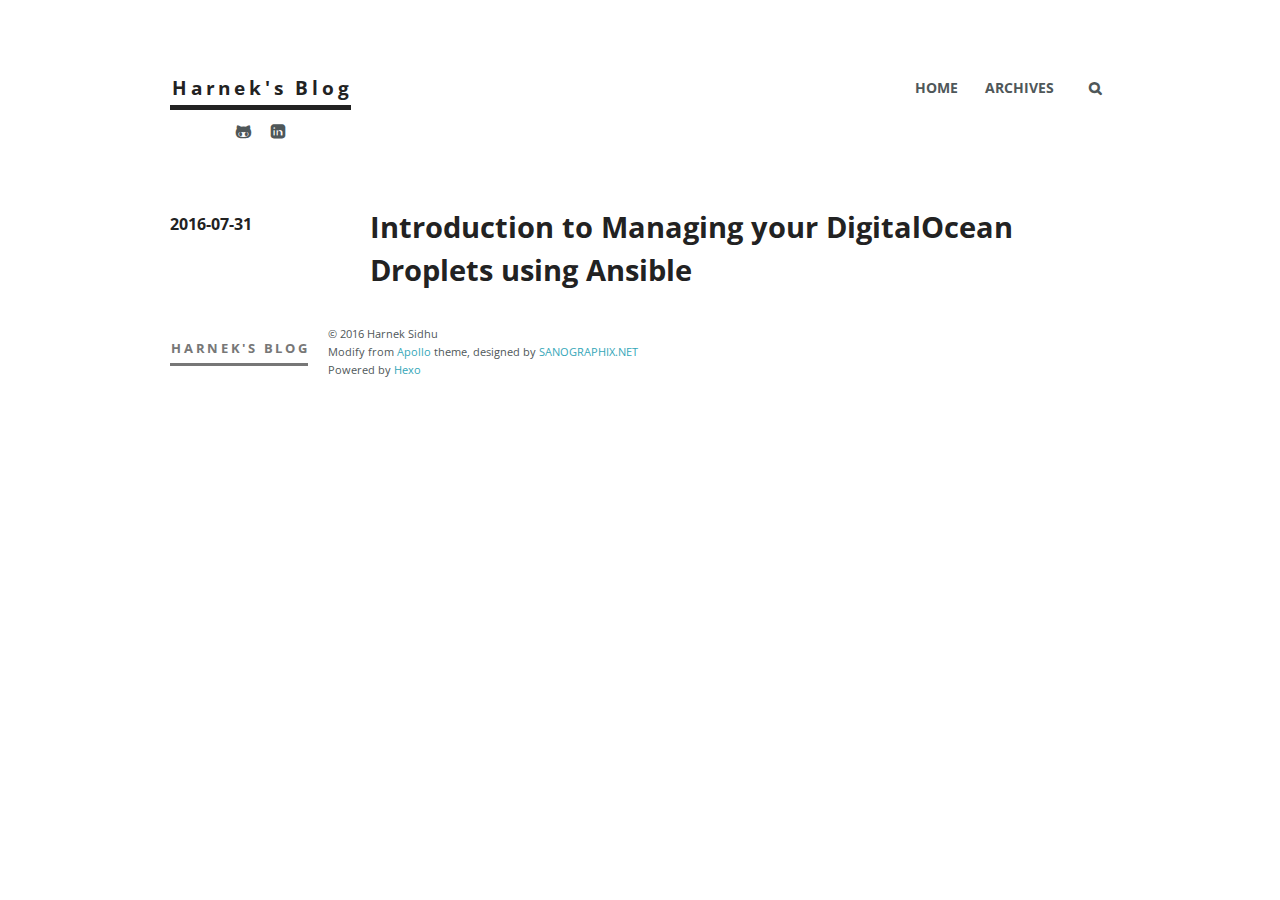
<file: archives/2016/07/index.html>
<!DOCTYPE html>
<html>
<head>
  <meta charset="utf-8">
  
  <title>Archives: 2016/7 | Harnek&#39;s Blog</title>
  <meta name="viewport" content="width=device-width">
  <meta name="description">
<meta property="og:type" content="website">
<meta property="og:title" content="Harnek's Blog">
<meta property="og:url" content="http://harneksidhu.com/archives/2016/07/index.html">
<meta property="og:site_name" content="Harnek's Blog">
<meta property="og:description">
<meta name="twitter:card" content="summary">
<meta name="twitter:title" content="Harnek's Blog">
<meta name="twitter:description">
  
  
    <link rel="icon" href="/favicon.png">
  
  <link rel="stylesheet" href="/css/style.css">
  <!--[if lt IE 9]><script src="//html5shiv.googlecode.com/svn/trunk/html5.js"></script><![endif]-->
  
</head>
<body>
  <div id="container">
    <div class="mobile-nav-panel">
	<i class="icon-reorder icon-large"></i>
</div>
<header id="header">
	<div class="header-left-section">
		<h1 class="blog-title">
			<a href="/">Harnek&#39;s Blog</a>
		</h1>
		<div class="social-links">
			<a href="https://github.com/harneksidhu" id="nav-github-link" class="nav-icon" title="Github Profile"></a>
			<a href="https://ca.linkedin.com/in/harneksidhu" id="nav-linkedin-link" class="nav-icon" title="LinkedIn Profile"></a>
		</div>
	</div>
	<nav class="nav">
		<ul>
			<li><a href="/">Home</a></li><li><a href="/archives">Archives</a></li>
			<li><a id="nav-search-btn" class="nav-icon" title="Search"></a></li>
		</ul>
	</nav>
	<div id="search-form-wrap">
		<form action="//google.com/search" method="get" accept-charset="UTF-8" class="search-form"><input type="search" name="q" results="0" class="search-form-input" placeholder="Search"><button type="submit" class="search-form-submit">&#xF002;</button><input type="hidden" name="sitesearch" value="http://harneksidhu.com"></form>
	</div>
</header>
    <div id="main">
      
  <div class="archive">
    
      <article class="post post">
        <footer class="entry-meta-header">
          <span class="meta-elements date">
            <time datetime="2016-07-31T21:30:50.000Z"><a href="/2016/07/31/ansible-digital-ocean/">2016-07-31</a></time>
          </span>
        </footer>
        <div class="entry-content">
          <header>
            
              
                <h1><a href="/2016/07/31/ansible-digital-ocean/">Introduction to Managing your DigitalOcean Droplets using Ansible</a></h1>
              
            
          </header>
        </div>
      </article>
    
  </div>

    </div>
    <div class="mb-search">
  <form action="//google.com/search" method="get" accept-charset="utf-8">
    <input type="search" name="q" results="0" placeholder="Search">
    <input type="hidden" name="q" value="site:harneksidhu.com">
  </form>
</div>
<footer id="footer">
	<h1 class="footer-blog-title">
		<a href="/">Harnek&#39;s Blog</a>
	</h1>
	<span class="copyright">
		&copy; 2016 Harnek Sidhu<br>
		Modify from <a href="http://sanographix.github.io/tumblr/apollo/" target="_blank">Apollo</a> theme, designed by <a href="http://www.sanographix.net/" target="_blank">SANOGRAPHIX.NET</a><br>
		Powered by <a href="http://hexo.io/" target="_blank">Hexo</a>
	</span>
</footer>
    

<script src="//ajax.googleapis.com/ajax/libs/jquery/2.0.3/jquery.min.js"></script>


<link rel="stylesheet" href="/fancybox/jquery.fancybox.css" media="screen" type="text/css">
<script src="/fancybox/jquery.fancybox.pack.js"></script>


<script src="/js/script.js"></script>
  </div>
</body>
</html>
</file>
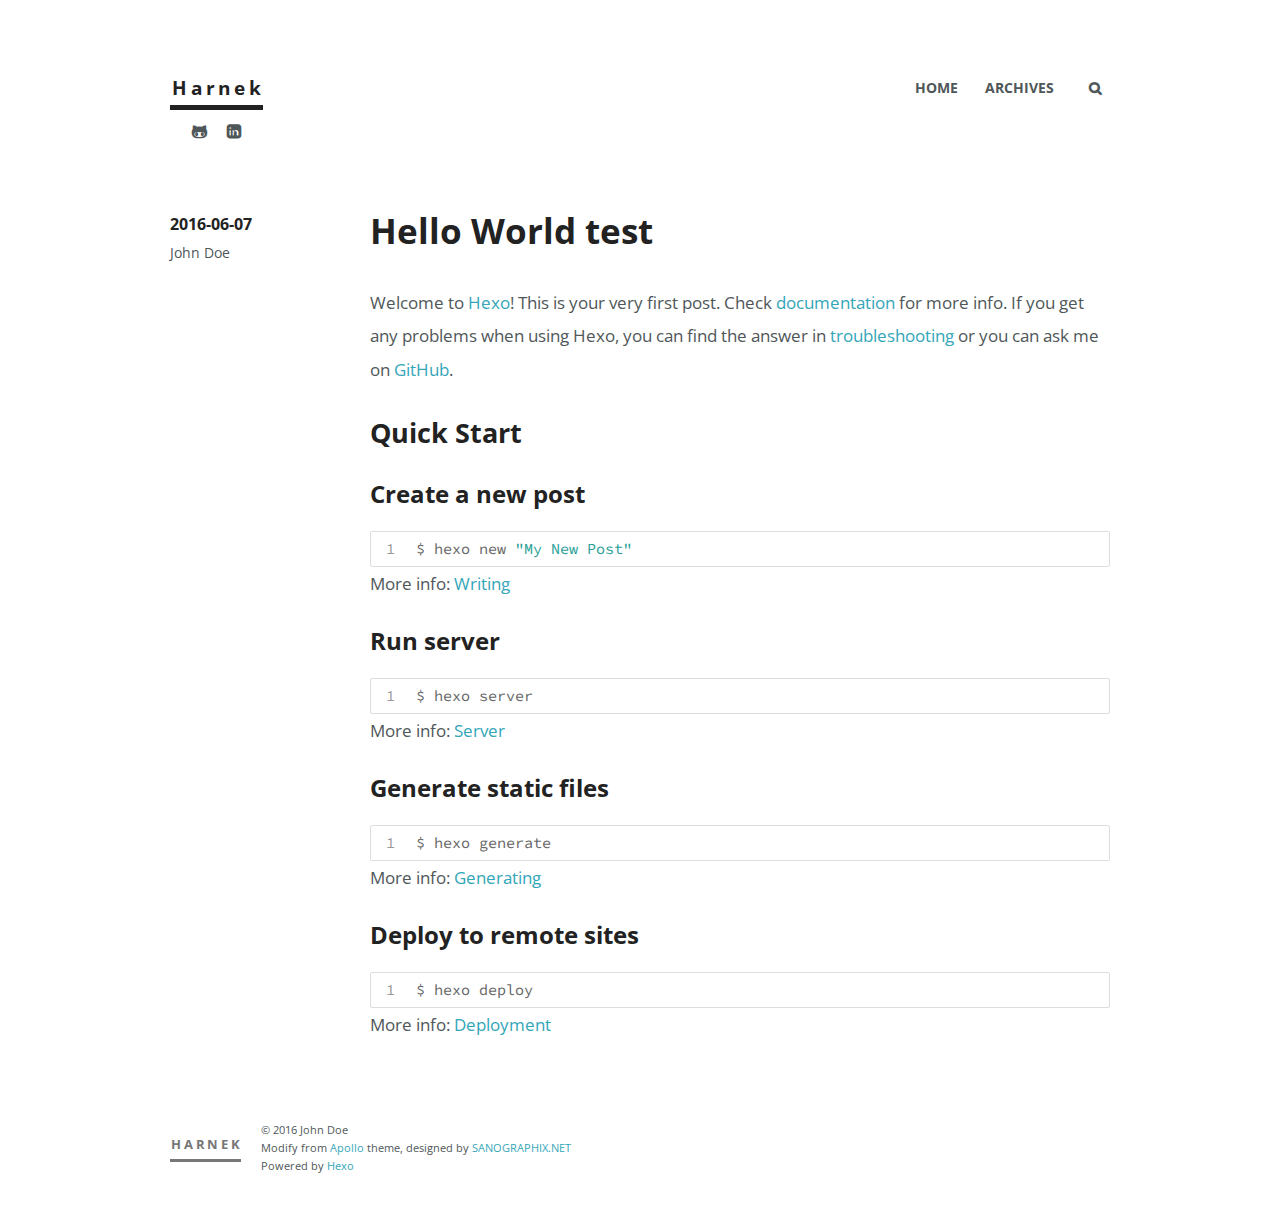
<file: 2016/06/07/hello-world/index.html>
<!DOCTYPE html>
<html>
<head>
  <meta charset="utf-8">
  
  <title>Hello World test | Harnek</title>
  <meta name="viewport" content="width=device-width">
  <meta name="description" content="Welcome to Hexo! This is your very first post. Check documentation for more info. If you get any problems when using Hexo, you can find the answer in troubleshooting or you can ask me on GitHub.
Quick">
<meta property="og:type" content="article">
<meta property="og:title" content="Hello World test">
<meta property="og:url" content="http://harneksidhu.com/2016/06/07/hello-world/index.html">
<meta property="og:site_name" content="Harnek">
<meta property="og:description" content="Welcome to Hexo! This is your very first post. Check documentation for more info. If you get any problems when using Hexo, you can find the answer in troubleshooting or you can ask me on GitHub.
Quick">
<meta property="og:updated_time" content="2016-06-09T11:41:53.000Z">
<meta name="twitter:card" content="summary">
<meta name="twitter:title" content="Hello World test">
<meta name="twitter:description" content="Welcome to Hexo! This is your very first post. Check documentation for more info. If you get any problems when using Hexo, you can find the answer in troubleshooting or you can ask me on GitHub.
Quick">
  
  
    <link rel="icon" href="/favicon.png">
  
  <link rel="stylesheet" href="/css/style.css">
  <!--[if lt IE 9]><script src="//html5shiv.googlecode.com/svn/trunk/html5.js"></script><![endif]-->
  
</head>
<body>
  <div id="container">
    <div class="mobile-nav-panel">
	<i class="icon-reorder icon-large"></i>
</div>
<header id="header">
	<div class="header-left-section">
		<h1 class="blog-title">
			<a href="/">Harnek</a>
		</h1>
		<div class="social-links">
			<a href="https://github.com/harneksidhu" id="nav-github-link" class="nav-icon" title="Github Profile"></a>
			<a href="https://ca.linkedin.com/in/harneksidhu" id="nav-linkedin-link" class="nav-icon" title="LinkedIn Profile"></a>
		</div>
	</div>
	<nav class="nav">
		<ul>
			<li><a href="/">Home</a></li><li><a href="/archives">Archives</a></li>
			<li><a id="nav-search-btn" class="nav-icon" title="Search"></a></li>
		</ul>
	</nav>
	<div id="search-form-wrap">
		<form action="//google.com/search" method="get" accept-charset="UTF-8" class="search-form"><input type="search" name="q" results="0" class="search-form-input" placeholder="Search"><button type="submit" class="search-form-submit">&#xF002;</button><input type="hidden" name="sitesearch" value="http://harneksidhu.com"></form>
	</div>
</header>
    <div id="main">
      <article id="post-hello-world" class="post">
	<footer class="entry-meta-header">
		<span class="meta-elements date">
			<a href="/2016/06/07/hello-world/" class="article-date">
  <time datetime="2016-06-07T23:41:37.000Z" itemprop="datePublished">2016-06-07</time>
</a>
		</span>
		<span class="meta-elements author">John Doe</span>
		<div class="commentscount">
			
		</div>
	</footer>
	
	<header class="entry-header">
		
  
    <h1 class="article-title entry-title" itemprop="name">
      Hello World test
    </h1>
  

	</header>
	<div class="entry-content">
		
    	<p>Welcome to <a href="https://hexo.io/" target="_blank" rel="external">Hexo</a>! This is your very first post. Check <a href="https://hexo.io/docs/" target="_blank" rel="external">documentation</a> for more info. If you get any problems when using Hexo, you can find the answer in <a href="https://hexo.io/docs/troubleshooting.html" target="_blank" rel="external">troubleshooting</a> or you can ask me on <a href="https://github.com/hexojs/hexo/issues" target="_blank" rel="external">GitHub</a>.</p>
<h2 id="Quick-Start"><a href="#Quick-Start" class="headerlink" title="Quick Start"></a>Quick Start</h2><h3 id="Create-a-new-post"><a href="#Create-a-new-post" class="headerlink" title="Create a new post"></a>Create a new post</h3><figure class="highlight bash"><table><tr><td class="gutter"><pre><span class="line">1</span><br></pre></td><td class="code"><pre><span class="line">$ hexo new <span class="string">"My New Post"</span></span><br></pre></td></tr></table></figure>
<p>More info: <a href="https://hexo.io/docs/writing.html" target="_blank" rel="external">Writing</a></p>
<h3 id="Run-server"><a href="#Run-server" class="headerlink" title="Run server"></a>Run server</h3><figure class="highlight bash"><table><tr><td class="gutter"><pre><span class="line">1</span><br></pre></td><td class="code"><pre><span class="line">$ hexo server</span><br></pre></td></tr></table></figure>
<p>More info: <a href="https://hexo.io/docs/server.html" target="_blank" rel="external">Server</a></p>
<h3 id="Generate-static-files"><a href="#Generate-static-files" class="headerlink" title="Generate static files"></a>Generate static files</h3><figure class="highlight bash"><table><tr><td class="gutter"><pre><span class="line">1</span><br></pre></td><td class="code"><pre><span class="line">$ hexo generate</span><br></pre></td></tr></table></figure>
<p>More info: <a href="https://hexo.io/docs/generating.html" target="_blank" rel="external">Generating</a></p>
<h3 id="Deploy-to-remote-sites"><a href="#Deploy-to-remote-sites" class="headerlink" title="Deploy to remote sites"></a>Deploy to remote sites</h3><figure class="highlight bash"><table><tr><td class="gutter"><pre><span class="line">1</span><br></pre></td><td class="code"><pre><span class="line">$ hexo deploy</span><br></pre></td></tr></table></figure>
<p>More info: <a href="https://hexo.io/docs/deployment.html" target="_blank" rel="external">Deployment</a></p>

    
	</div>
	<footer class="entry-footer">
		<div class="entry-meta-footer">
			<span class="category">
				
			</span>
			<span class="tags">
				
			</span>
		</div>
	</footer>
	
    
  
</article>




    </div>
    <div class="mb-search">
  <form action="//google.com/search" method="get" accept-charset="utf-8">
    <input type="search" name="q" results="0" placeholder="Search">
    <input type="hidden" name="q" value="site:harneksidhu.com">
  </form>
</div>
<footer id="footer">
	<h1 class="footer-blog-title">
		<a href="/">Harnek</a>
	</h1>
	<span class="copyright">
		&copy; 2016 John Doe<br>
		Modify from <a href="http://sanographix.github.io/tumblr/apollo/" target="_blank">Apollo</a> theme, designed by <a href="http://www.sanographix.net/" target="_blank">SANOGRAPHIX.NET</a><br>
		Powered by <a href="http://hexo.io/" target="_blank">Hexo</a>
	</span>
</footer>
    

<script src="//ajax.googleapis.com/ajax/libs/jquery/2.0.3/jquery.min.js"></script>


<link rel="stylesheet" href="/fancybox/jquery.fancybox.css" media="screen" type="text/css">
<script src="/fancybox/jquery.fancybox.pack.js"></script>


<script src="/js/script.js"></script>
  </div>
</body>
</html>
</file>
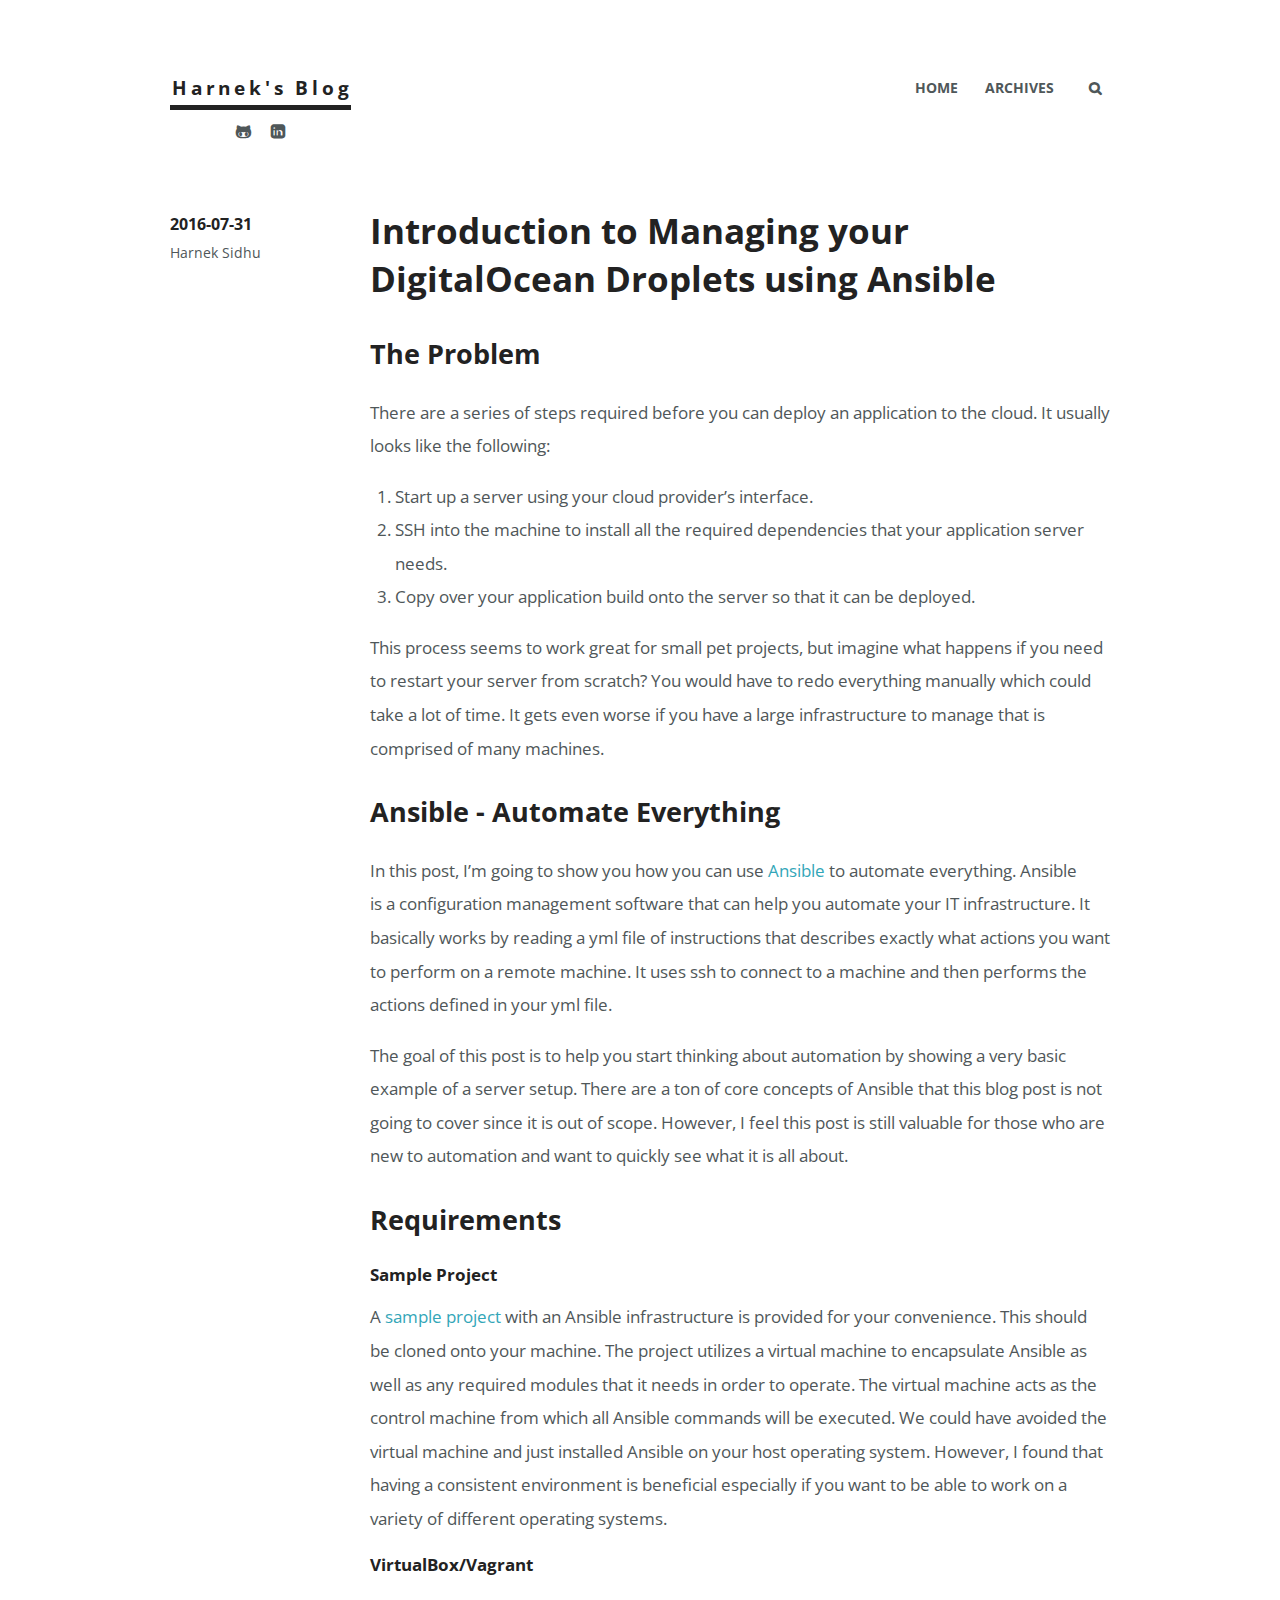
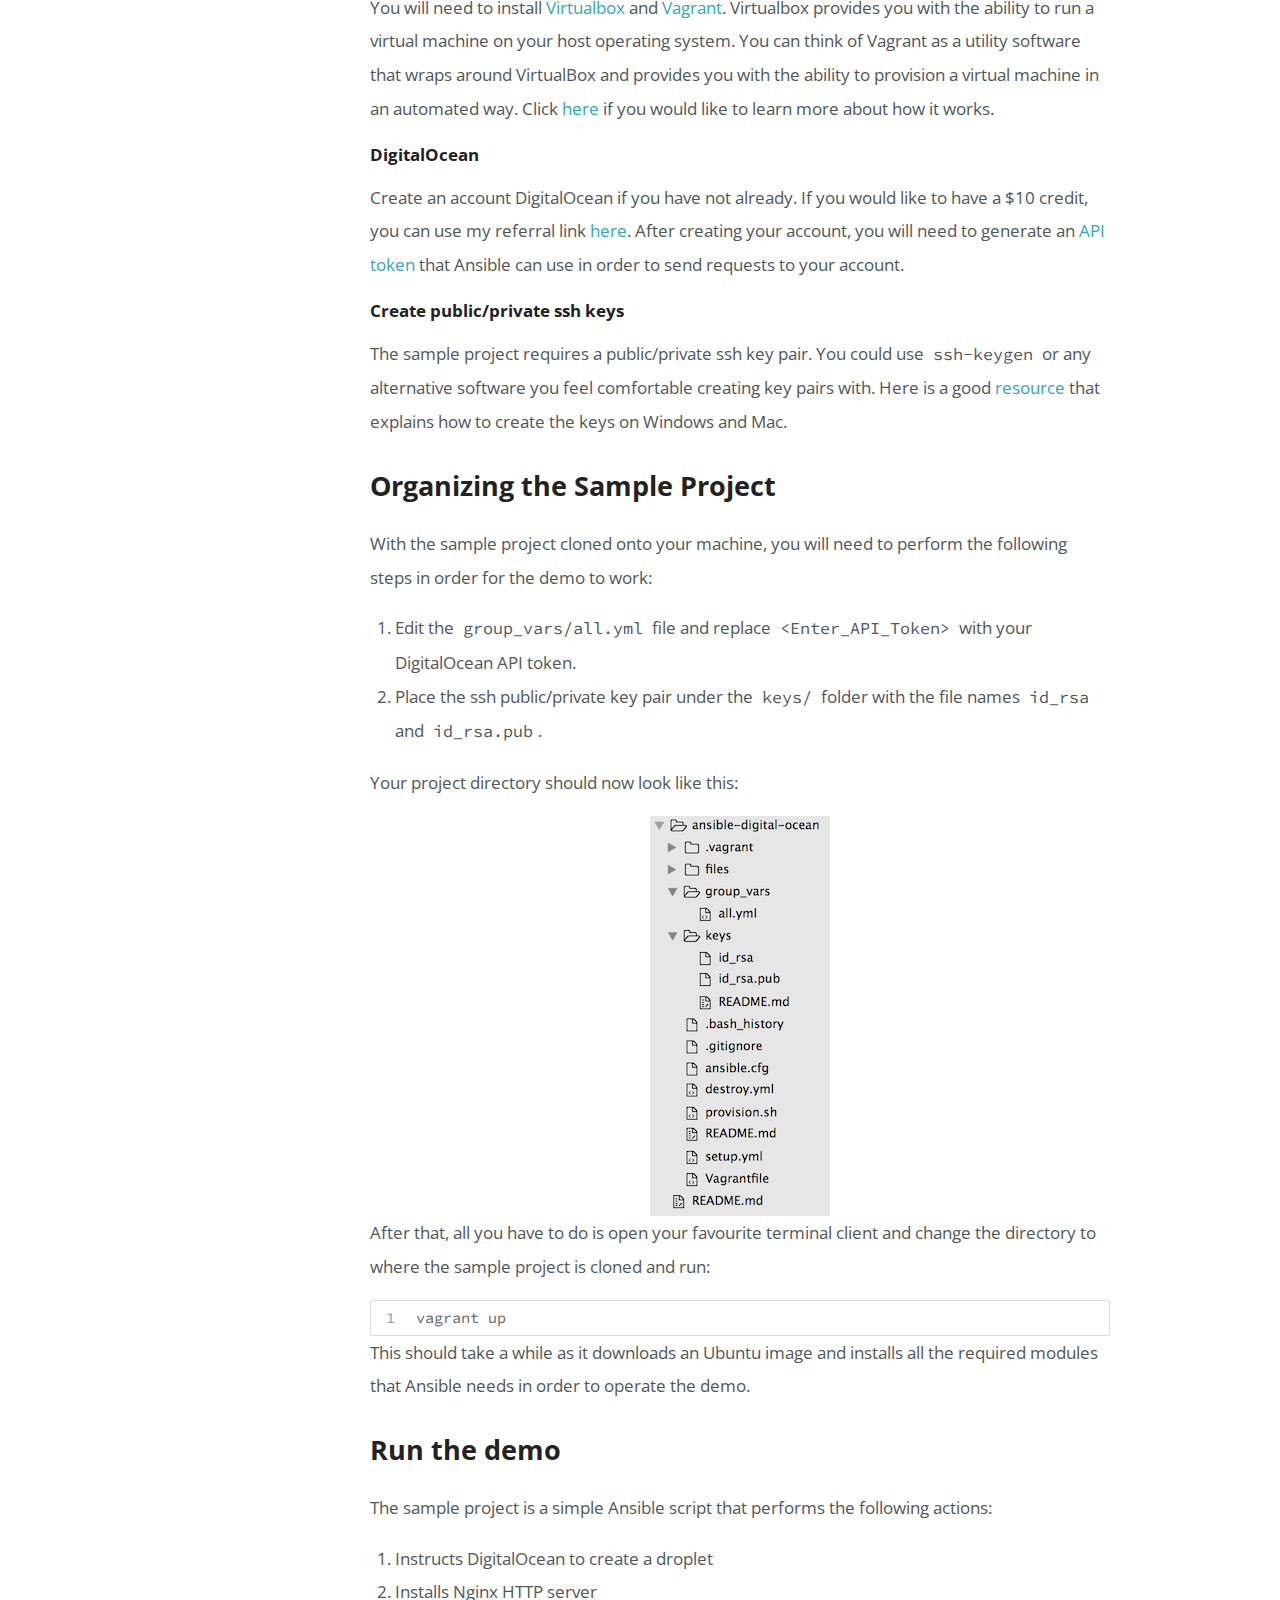
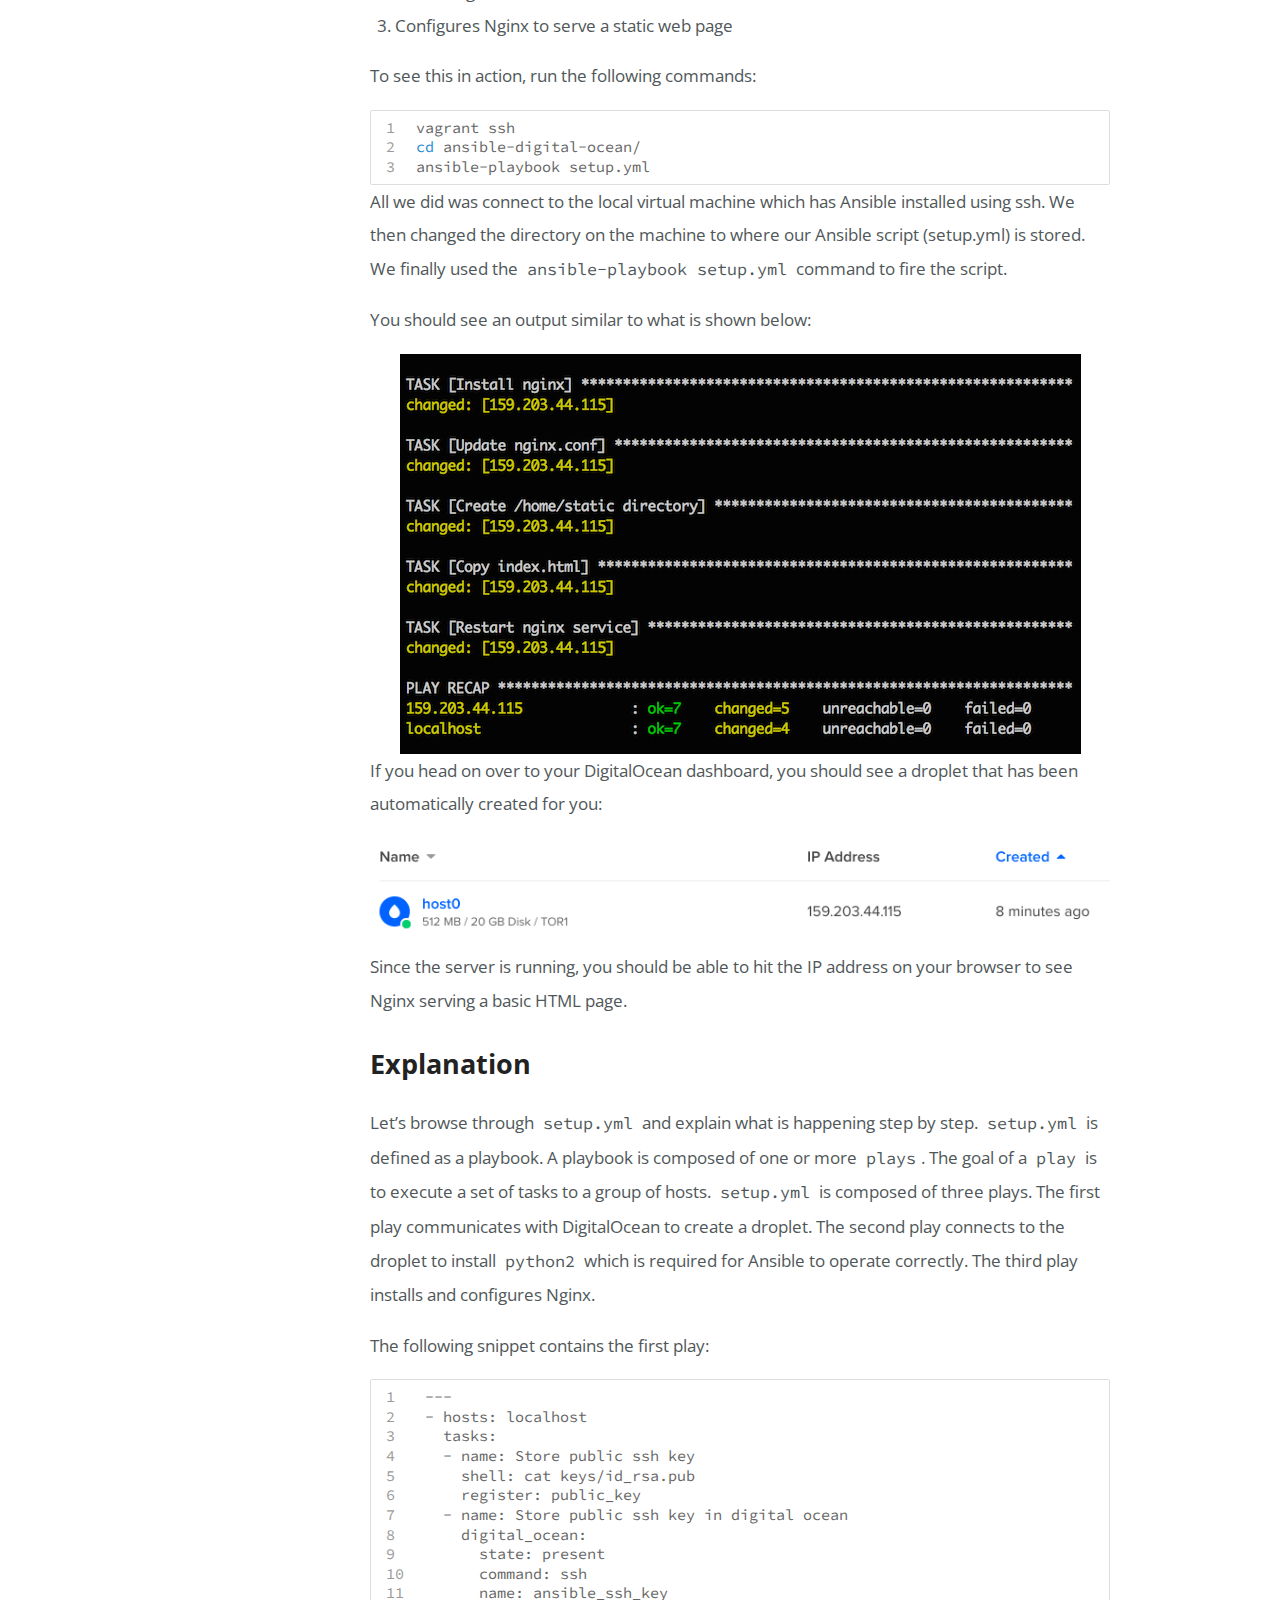
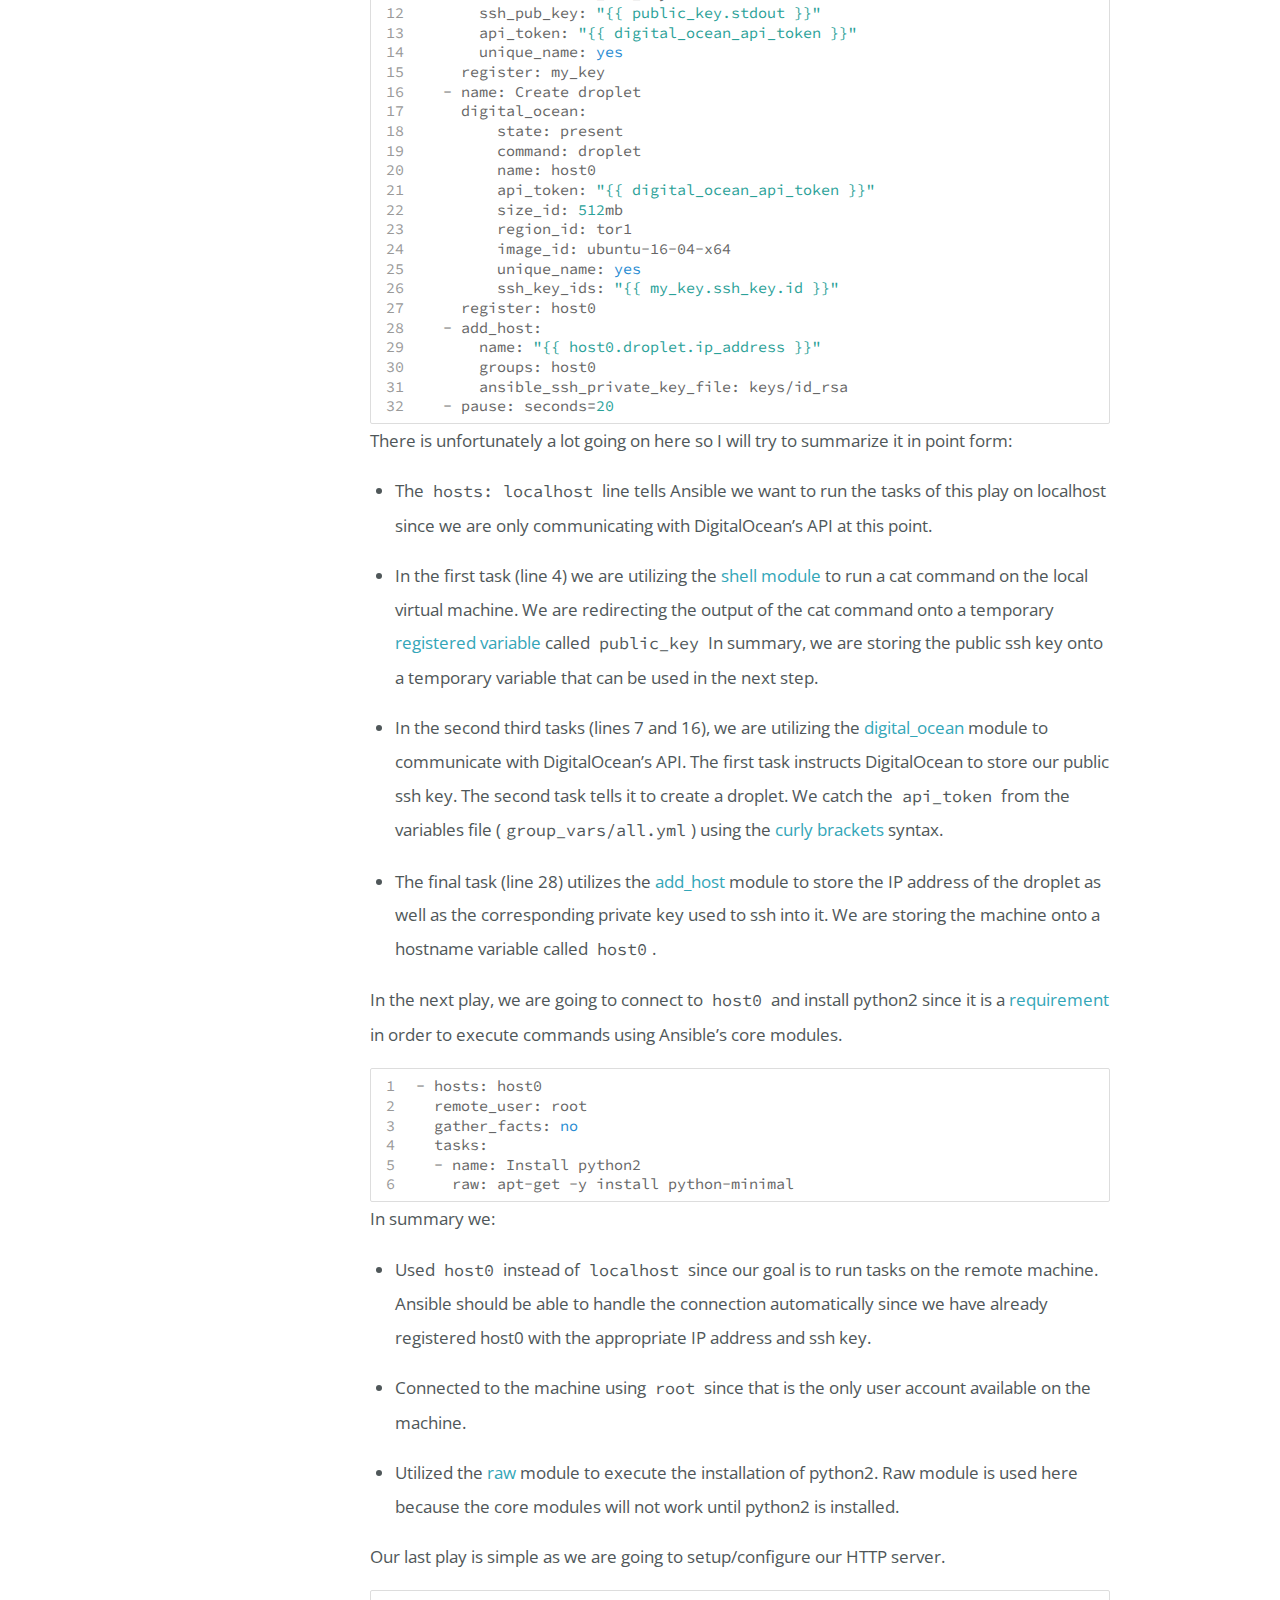
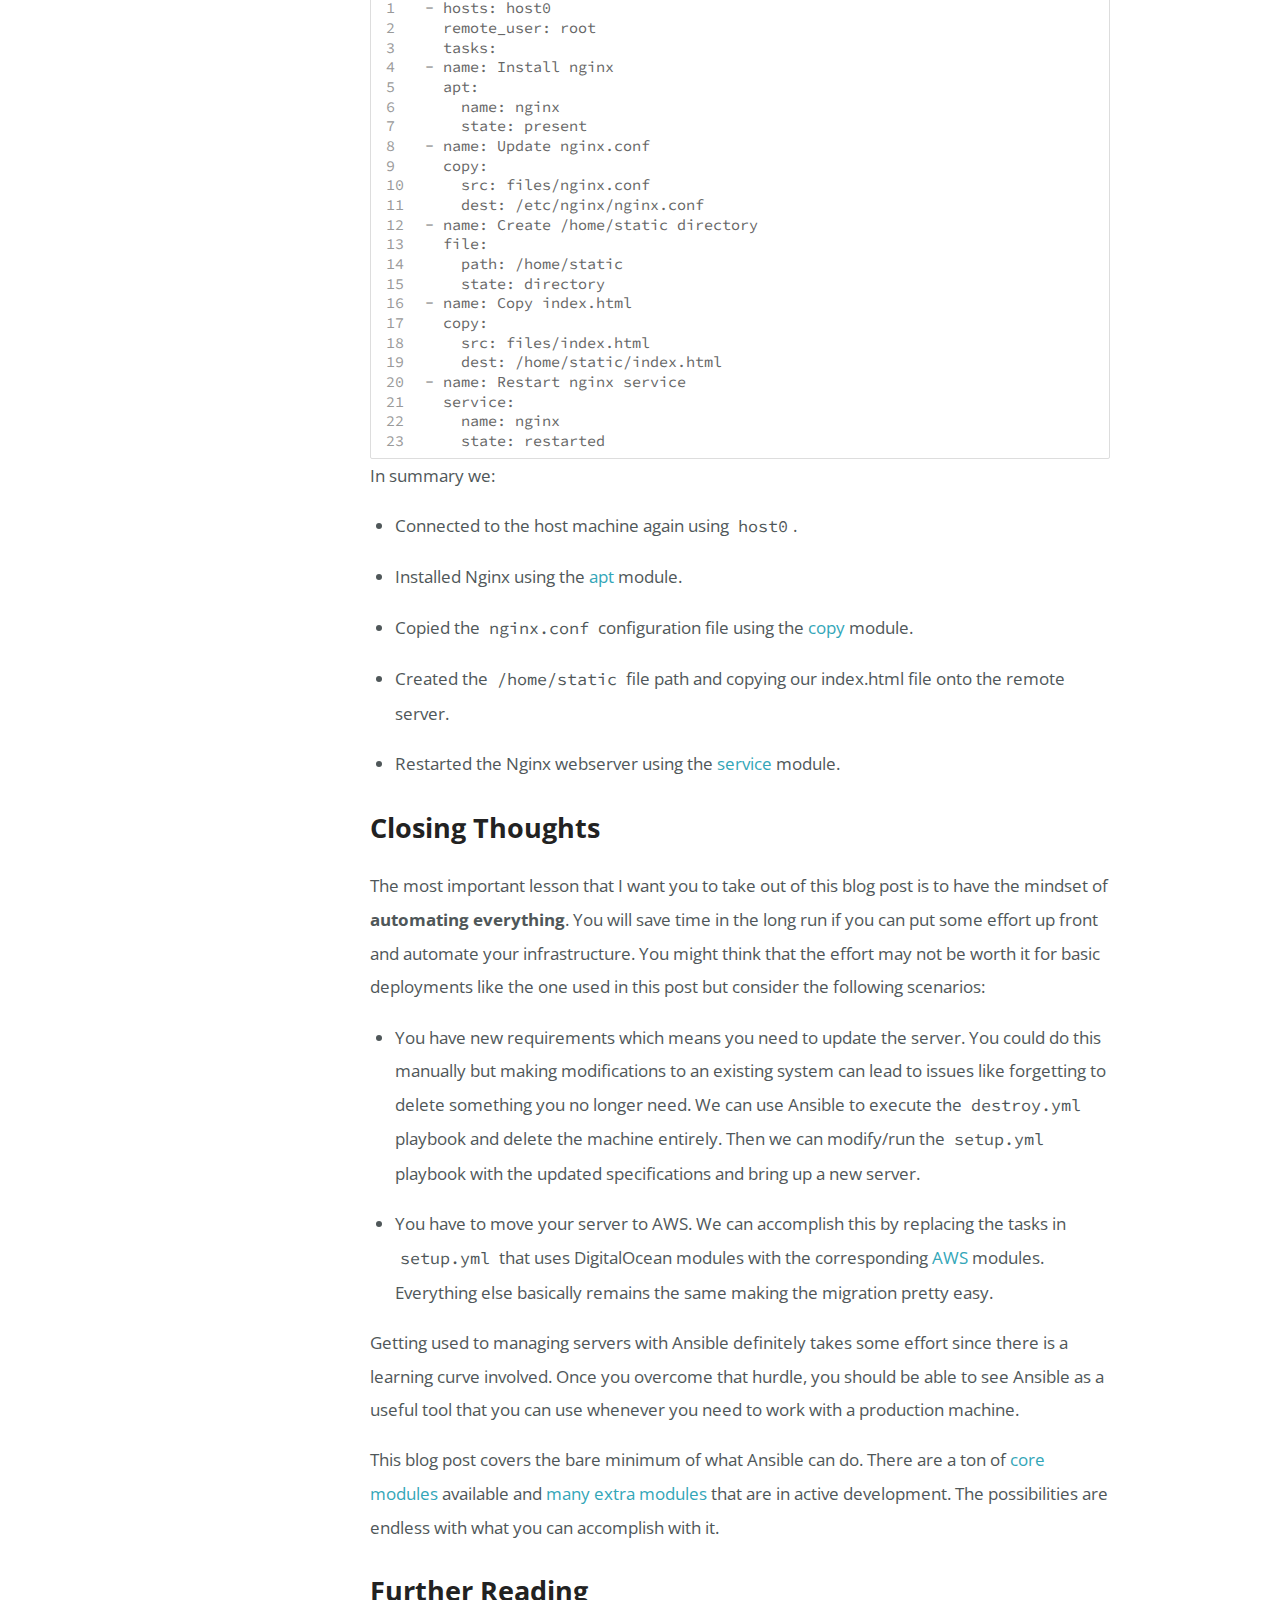
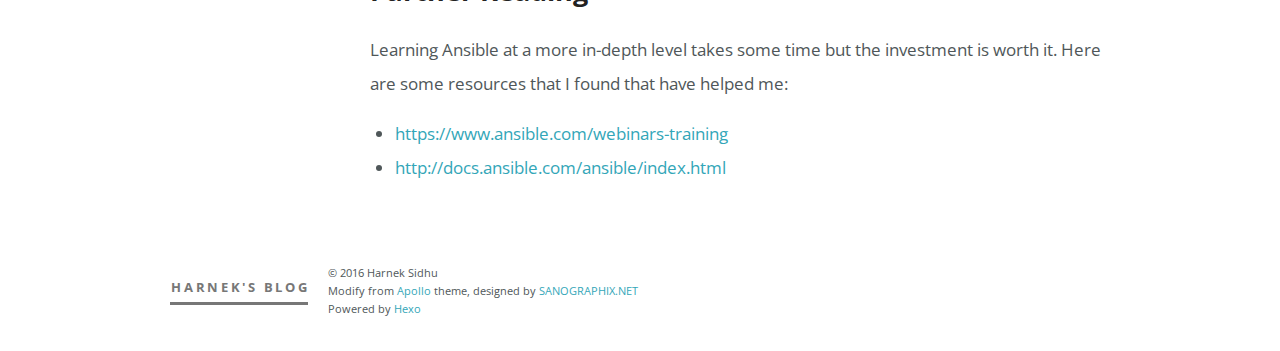
<file: 2016/07/31/ansible-digital-ocean/index.html>
<!DOCTYPE html>
<html>
<head>
  <meta charset="utf-8">
  
  <title>Introduction to Managing your DigitalOcean Droplets using Ansible | Harnek&#39;s Blog</title>
  <meta name="viewport" content="width=device-width">
  <meta name="description" content="The ProblemThere are a series of steps required before you can deploy an application to the cloud. It usually looks like the following:

Start up a server using your cloud provider’s interface. 
SSH i">
<meta property="og:type" content="article">
<meta property="og:title" content="Introduction to Managing your DigitalOcean Droplets using Ansible">
<meta property="og:url" content="http://harneksidhu.com/2016/07/31/ansible-digital-ocean/index.html">
<meta property="og:site_name" content="Harnek's Blog">
<meta property="og:description" content="The ProblemThere are a series of steps required before you can deploy an application to the cloud. It usually looks like the following:

Start up a server using your cloud provider’s interface. 
SSH i">
<meta property="og:image" content="http://harneksidhu.com/2016/07/31/ansible-digital-ocean/project-structure.png">
<meta property="og:image" content="http://harneksidhu.com/2016/07/31/ansible-digital-ocean/playbook-output.png">
<meta property="og:image" content="http://harneksidhu.com/2016/07/31/ansible-digital-ocean/digital-ocean-dashboard.png">
<meta property="og:updated_time" content="2016-08-03T22:23:37.000Z">
<meta name="twitter:card" content="summary">
<meta name="twitter:title" content="Introduction to Managing your DigitalOcean Droplets using Ansible">
<meta name="twitter:description" content="The ProblemThere are a series of steps required before you can deploy an application to the cloud. It usually looks like the following:

Start up a server using your cloud provider’s interface. 
SSH i">
<meta name="twitter:image" content="http://harneksidhu.com/2016/07/31/ansible-digital-ocean/project-structure.png">
  
  
    <link rel="icon" href="/favicon.png">
  
  <link rel="stylesheet" href="/css/style.css">
  <!--[if lt IE 9]><script src="//html5shiv.googlecode.com/svn/trunk/html5.js"></script><![endif]-->
  
</head>
<body>
  <div id="container">
    <div class="mobile-nav-panel">
	<i class="icon-reorder icon-large"></i>
</div>
<header id="header">
	<div class="header-left-section">
		<h1 class="blog-title">
			<a href="/">Harnek&#39;s Blog</a>
		</h1>
		<div class="social-links">
			<a href="https://github.com/harneksidhu" id="nav-github-link" class="nav-icon" title="Github Profile"></a>
			<a href="https://ca.linkedin.com/in/harneksidhu" id="nav-linkedin-link" class="nav-icon" title="LinkedIn Profile"></a>
		</div>
	</div>
	<nav class="nav">
		<ul>
			<li><a href="/">Home</a></li><li><a href="/archives">Archives</a></li>
			<li><a id="nav-search-btn" class="nav-icon" title="Search"></a></li>
		</ul>
	</nav>
	<div id="search-form-wrap">
		<form action="//google.com/search" method="get" accept-charset="UTF-8" class="search-form"><input type="search" name="q" results="0" class="search-form-input" placeholder="Search"><button type="submit" class="search-form-submit">&#xF002;</button><input type="hidden" name="sitesearch" value="http://harneksidhu.com"></form>
	</div>
</header>
    <div id="main">
      <article id="post-ansible-digital-ocean" class="post">
	<footer class="entry-meta-header">
		<span class="meta-elements date">
			<a href="/2016/07/31/ansible-digital-ocean/" class="article-date">
  <time datetime="2016-07-31T21:30:50.000Z" itemprop="datePublished">2016-07-31</time>
</a>
		</span>
		<span class="meta-elements author">Harnek Sidhu</span>
		<div class="commentscount">
			
		</div>
	</footer>
	
	<header class="entry-header">
		
  
    <h1 class="article-title entry-title" itemprop="name">
      Introduction to Managing your DigitalOcean Droplets using Ansible
    </h1>
  

	</header>
	<div class="entry-content">
		
    	<h2 id="The-Problem"><a href="#The-Problem" class="headerlink" title="The Problem"></a>The Problem</h2><p>There are a series of steps required before you can deploy an application to the cloud. It usually looks like the following:</p>
<ol>
<li>Start up a server using your cloud provider’s interface. </li>
<li>SSH into the machine to install all the required dependencies that your application server needs. </li>
<li>Copy over your application build onto the server so that it can be deployed.</li>
</ol>
<p>This process seems to work great for small pet projects, but imagine what happens if you need to restart your server from scratch? You would have to redo everything manually which could take a lot of time. It gets even worse if you have a large infrastructure to manage that is comprised of many machines.</p>
<h2 id="Ansible-Automate-Everything"><a href="#Ansible-Automate-Everything" class="headerlink" title="Ansible - Automate Everything"></a>Ansible - Automate Everything</h2><p>In this post, I’m going to show you how you can use <a href="https://www.ansible.com/" target="_blank" rel="external">Ansible</a> to automate everything. Ansible<br>is a configuration management software that can help you automate your IT infrastructure. It basically works by reading a yml file of instructions that describes exactly what actions you want to perform on a remote machine. It uses ssh to connect to a machine and then performs the actions defined in your yml file. </p>
<p>The goal of this post is to help you start thinking about automation by showing a very basic example of a server setup. There are a ton of core concepts of Ansible that this blog post is not going to cover since it is out of scope. However, I feel this post is still valuable for those who are new to automation and want to quickly see what it is all about.</p>
<h2 id="Requirements"><a href="#Requirements" class="headerlink" title="Requirements"></a>Requirements</h2><h6 id="Sample-Project"><a href="#Sample-Project" class="headerlink" title="Sample Project"></a>Sample Project</h6><p>A <a href="https://github.com/harneksidhu/blog-examples/tree/master/ansible-digital-ocean" target="_blank" rel="external">sample project</a> with an Ansible infrastructure is provided for your convenience. This should be cloned onto your machine. The project utilizes a virtual machine to encapsulate Ansible as well as any required modules that it needs in order to operate. The virtual machine acts as the control machine from which all Ansible commands will be executed. We could have avoided the virtual machine and just installed Ansible on your host operating system. However, I found that having a consistent environment is beneficial especially if you want to be able to work on a variety of different operating systems.</p>
<h6 id="VirtualBox-Vagrant"><a href="#VirtualBox-Vagrant" class="headerlink" title="VirtualBox/Vagrant"></a>VirtualBox/Vagrant</h6><p>You will need to install <a href="https://www.virtualbox.org/wiki/Downloads" target="_blank" rel="external">Virtualbox</a> and <a href="https://www.virtualbox.org/wiki/Downloads" target="_blank" rel="external">Vagrant</a>. Virtualbox provides you with the ability to run a virtual machine on your host operating system. You can think of Vagrant as a utility software that wraps around VirtualBox and provides you with the ability to provision a virtual machine in an automated way. Click <a href="https://www.vagrantup.com/docs/provisioning/" target="_blank" rel="external">here</a> if you would like to learn more about how it works.</p>
<h6 id="DigitalOcean"><a href="#DigitalOcean" class="headerlink" title="DigitalOcean"></a>DigitalOcean</h6><p>Create an account DigitalOcean if you have not already. If you would like to have a $10 credit, you can use my referral link <a href="https://m.do.co/c/385c5ec4be11" target="_blank" rel="external">here</a>. After creating your account, you will need to generate an <a href="https://www.digitalocean.com/community/tutorials/how-to-use-the-digitalocean-api-v2" target="_blank" rel="external">API token</a> that Ansible can use in order to send requests to your account.</p>
<h6 id="Create-public-private-ssh-keys"><a href="#Create-public-private-ssh-keys" class="headerlink" title="Create public/private ssh keys"></a>Create public/private ssh keys</h6><p>The sample project requires a public/private ssh key pair. You could use <code>ssh-keygen</code> or any alternative software you feel comfortable creating key pairs with. Here is a good <a href="https://help.github.com/articles/generating-an-ssh-key/" target="_blank" rel="external">resource</a> that explains how to create the keys on Windows and Mac. </p>
<h2 id="Organizing-the-Sample-Project"><a href="#Organizing-the-Sample-Project" class="headerlink" title="Organizing the Sample Project"></a>Organizing the Sample Project</h2><p>With the sample project cloned onto your machine, you will need to perform the following steps in order for the demo to work:</p>
<ol>
<li>Edit the <code>group_vars/all.yml</code> file and replace <code>&lt;Enter_API_Token&gt;</code> with your DigitalOcean API token.</li>
<li>Place the ssh public/private key pair under the <code>keys/</code> folder with the file names <code>id_rsa</code> and <code>id_rsa.pub</code>.</li>
</ol>
<p>Your project directory should now look like this:</p>
<img src="/2016/07/31/ansible-digital-ocean/project-structure.png" alt="project-structure.png" title="">
<p>After that, all you have to do is open your favourite terminal client and change the directory to where the sample project is cloned and run: </p>
<figure class="highlight sh"><table><tr><td class="gutter"><pre><span class="line">1</span><br></pre></td><td class="code"><pre><span class="line">vagrant up</span><br></pre></td></tr></table></figure>
<p>This should take a while as it downloads an Ubuntu image and installs all the required modules that Ansible needs in order to operate the demo.</p>
<h2 id="Run-the-demo"><a href="#Run-the-demo" class="headerlink" title="Run the demo"></a>Run the demo</h2><p>The sample project is a simple Ansible script that performs the following actions:</p>
<ol>
<li>Instructs DigitalOcean to create a droplet</li>
<li>Installs Nginx HTTP server</li>
<li>Configures Nginx to serve a static web page</li>
</ol>
<p>To see this in action, run the following commands:</p>
<figure class="highlight sh"><table><tr><td class="gutter"><pre><span class="line">1</span><br><span class="line">2</span><br><span class="line">3</span><br></pre></td><td class="code"><pre><span class="line">vagrant ssh</span><br><span class="line"><span class="built_in">cd</span> ansible-digital-ocean/</span><br><span class="line">ansible-playbook setup.yml</span><br></pre></td></tr></table></figure>
<p>All we did was connect to the local virtual machine which has Ansible installed using ssh. We then changed the directory on the machine to where our Ansible script (setup.yml) is stored. We finally used the <code>ansible-playbook setup.yml</code> command to fire the script. </p>
<p>You should see an output similar to what is shown below:</p>
<img src="/2016/07/31/ansible-digital-ocean/playbook-output.png" alt="playbook-output.png" title="">
<p>If you head on over to your DigitalOcean dashboard, you should see a droplet that has been automatically created for you:</p>
<img src="/2016/07/31/ansible-digital-ocean/digital-ocean-dashboard.png" alt="digital-ocean-dashboard.png" title="">
<p>Since the server is running, you should be able to hit the IP address on your browser to see Nginx serving a basic HTML page.</p>
<h2 id="Explanation"><a href="#Explanation" class="headerlink" title="Explanation"></a>Explanation</h2><p>Let’s browse through <code>setup.yml</code> and explain what is happening step by step. <code>setup.yml</code> is defined as a playbook. A playbook is composed of one or more <code>plays</code>. The goal of a <code>play</code> is to execute a set of tasks to a group of hosts. <code>setup.yml</code> is composed of three plays. The first play communicates with DigitalOcean to create a droplet. The second play connects to the droplet to install <code>python2</code> which is required for Ansible to operate correctly. The third play installs and configures Nginx.</p>
<p>The following snippet contains the first play:</p>
<figure class="highlight yml"><table><tr><td class="gutter"><pre><span class="line">1</span><br><span class="line">2</span><br><span class="line">3</span><br><span class="line">4</span><br><span class="line">5</span><br><span class="line">6</span><br><span class="line">7</span><br><span class="line">8</span><br><span class="line">9</span><br><span class="line">10</span><br><span class="line">11</span><br><span class="line">12</span><br><span class="line">13</span><br><span class="line">14</span><br><span class="line">15</span><br><span class="line">16</span><br><span class="line">17</span><br><span class="line">18</span><br><span class="line">19</span><br><span class="line">20</span><br><span class="line">21</span><br><span class="line">22</span><br><span class="line">23</span><br><span class="line">24</span><br><span class="line">25</span><br><span class="line">26</span><br><span class="line">27</span><br><span class="line">28</span><br><span class="line">29</span><br><span class="line">30</span><br><span class="line">31</span><br><span class="line">32</span><br></pre></td><td class="code"><pre><span class="line"><span class="meta">---</span></span><br><span class="line"><span class="attr">- hosts:</span> localhost</span><br><span class="line"><span class="attr">  tasks:</span></span><br><span class="line"><span class="attr">  - name:</span> Store public ssh key</span><br><span class="line"><span class="attr">    shell:</span> cat keys/id_rsa.pub</span><br><span class="line"><span class="attr">    register:</span> public_key</span><br><span class="line"><span class="attr">  - name:</span> Store public ssh key in digital ocean</span><br><span class="line"><span class="attr">    digital_ocean:</span></span><br><span class="line"><span class="attr">      state:</span> present</span><br><span class="line"><span class="attr">      command:</span> ssh</span><br><span class="line"><span class="attr">      name:</span> ansible_ssh_key</span><br><span class="line"><span class="attr">      ssh_pub_key:</span> <span class="string">"<span class="template-variable">&#123;&#123; public_key.stdout &#125;&#125;</span>"</span></span><br><span class="line"><span class="attr">      api_token:</span> <span class="string">"<span class="template-variable">&#123;&#123; digital_ocean_api_token &#125;&#125;</span>"</span></span><br><span class="line"><span class="attr">      unique_name:</span> <span class="literal">yes</span></span><br><span class="line"><span class="attr">    register:</span> my_key</span><br><span class="line"><span class="attr">  - name:</span> Create droplet</span><br><span class="line"><span class="attr">    digital_ocean:</span></span><br><span class="line"><span class="attr">        state:</span> present</span><br><span class="line"><span class="attr">        command:</span> droplet</span><br><span class="line"><span class="attr">        name:</span> host0</span><br><span class="line"><span class="attr">        api_token:</span> <span class="string">"<span class="template-variable">&#123;&#123; digital_ocean_api_token &#125;&#125;</span>"</span></span><br><span class="line"><span class="attr">        size_id:</span> <span class="number">512</span>mb</span><br><span class="line"><span class="attr">        region_id:</span> tor1</span><br><span class="line"><span class="attr">        image_id:</span> ubuntu<span class="bullet">-16</span><span class="bullet">-04</span>-x64</span><br><span class="line"><span class="attr">        unique_name:</span> <span class="literal">yes</span></span><br><span class="line"><span class="attr">        ssh_key_ids:</span> <span class="string">"<span class="template-variable">&#123;&#123; my_key.ssh_key.id &#125;&#125;</span>"</span></span><br><span class="line"><span class="attr">    register:</span> host0</span><br><span class="line"><span class="attr">  - add_host:</span> </span><br><span class="line"><span class="attr">      name:</span> <span class="string">"<span class="template-variable">&#123;&#123; host0.droplet.ip_address &#125;&#125;</span>"</span></span><br><span class="line"><span class="attr">      groups:</span> host0</span><br><span class="line"><span class="attr">      ansible_ssh_private_key_file:</span> keys/id_rsa</span><br><span class="line"><span class="attr">  - pause:</span> seconds=<span class="number">20</span></span><br></pre></td></tr></table></figure>
<p>There is unfortunately a lot going on here so I will try to summarize it in point form:</p>
<ul>
<li><p>The <code>hosts: localhost</code> line tells Ansible we want to run the tasks of this play on localhost since we are only communicating with DigitalOcean’s API at this point.</p>
</li>
<li><p>In the first task (line 4) we are utilizing the <a href="http://docs.ansible.com/ansible/shell_module.html" target="_blank" rel="external">shell module</a> to run a cat command on the local virtual machine. We are redirecting the output of the cat command onto a temporary <a href="http://docs.ansible.com/ansible/playbooks_variables.html#registered-variables" target="_blank" rel="external">registered variable</a> called <code>public_key</code> In summary, we are storing the public ssh key onto a temporary variable that can be used in the next step.</p>
</li>
<li><p>In the second third tasks (lines 7 and 16), we are utilizing the <a href="http://docs.ansible.com/ansible/digital_ocean_module.html" target="_blank" rel="external">digital_ocean</a> module to communicate with DigitalOcean’s API. The first task instructs DigitalOcean to store our public ssh key. The second task tells it to create a droplet. We catch the <code>api_token</code> from the variables file (<code>group_vars/all.yml</code>) using the <a href="http://docs.ansible.com/ansible/playbooks_variables.html#hey-wait-a-yaml-gotcha" target="_blank" rel="external">curly brackets</a> syntax.</p>
</li>
<li><p>The final task (line 28) utilizes the <a href="http://docs.ansible.com/ansible/add_host_module.html" target="_blank" rel="external">add_host</a> module to store the IP address of the droplet as well as the corresponding private key used to ssh into it. We are storing the machine onto a hostname variable called <code>host0</code>.</p>
</li>
</ul>
<p>In the next play, we are going to connect to <code>host0</code> and install python2 since it is a <a href="http://docs.ansible.com/ansible/intro_installation.html#managed-node-requirements" target="_blank" rel="external">requirement</a> in order to execute commands using Ansible’s core modules.</p>
<figure class="highlight yml"><table><tr><td class="gutter"><pre><span class="line">1</span><br><span class="line">2</span><br><span class="line">3</span><br><span class="line">4</span><br><span class="line">5</span><br><span class="line">6</span><br></pre></td><td class="code"><pre><span class="line"><span class="attr">- hosts:</span> host0</span><br><span class="line"><span class="attr">  remote_user:</span> root</span><br><span class="line"><span class="attr">  gather_facts:</span> <span class="literal">no</span></span><br><span class="line"><span class="attr">  tasks:</span></span><br><span class="line"><span class="attr">  - name:</span> Install python2</span><br><span class="line"><span class="attr">    raw:</span> apt-get -y install python-minimal</span><br></pre></td></tr></table></figure>
<p>In summary we:</p>
<ul>
<li><p>Used <code>host0</code> instead of <code>localhost</code> since our goal is to run tasks on the remote machine. Ansible should be able to handle the connection automatically since we have already registered host0 with the appropriate IP address and ssh key.</p>
</li>
<li><p>Connected to the machine using <code>root</code> since that is the only user account available on the machine.</p>
</li>
<li><p>Utilized the <a href="http://docs.ansible.com/ansible/raw_module.html" target="_blank" rel="external">raw</a> module to execute the installation of python2. Raw module is used here because the core modules will not work until python2 is installed.</p>
</li>
</ul>
<p>Our last play is simple as we are going to setup/configure our HTTP server.</p>
<figure class="highlight yml"><table><tr><td class="gutter"><pre><span class="line">1</span><br><span class="line">2</span><br><span class="line">3</span><br><span class="line">4</span><br><span class="line">5</span><br><span class="line">6</span><br><span class="line">7</span><br><span class="line">8</span><br><span class="line">9</span><br><span class="line">10</span><br><span class="line">11</span><br><span class="line">12</span><br><span class="line">13</span><br><span class="line">14</span><br><span class="line">15</span><br><span class="line">16</span><br><span class="line">17</span><br><span class="line">18</span><br><span class="line">19</span><br><span class="line">20</span><br><span class="line">21</span><br><span class="line">22</span><br><span class="line">23</span><br></pre></td><td class="code"><pre><span class="line"><span class="attr">- hosts:</span> host0</span><br><span class="line"><span class="attr">  remote_user:</span> root</span><br><span class="line"><span class="attr">  tasks:</span></span><br><span class="line"><span class="attr">- name:</span> Install nginx</span><br><span class="line"><span class="attr">  apt:</span> </span><br><span class="line"><span class="attr">    name:</span> nginx</span><br><span class="line"><span class="attr">    state:</span> present</span><br><span class="line"><span class="attr">- name:</span> Update nginx.conf</span><br><span class="line"><span class="attr">  copy:</span></span><br><span class="line"><span class="attr">    src:</span> files/nginx.conf</span><br><span class="line"><span class="attr">    dest:</span> /etc/nginx/nginx.conf</span><br><span class="line"><span class="attr">- name:</span> Create /home/static directory</span><br><span class="line"><span class="attr">  file:</span></span><br><span class="line"><span class="attr">    path:</span> /home/static</span><br><span class="line"><span class="attr">    state:</span> directory</span><br><span class="line"><span class="attr">- name:</span> Copy index.html</span><br><span class="line"><span class="attr">  copy:</span></span><br><span class="line"><span class="attr">    src:</span> files/index.html</span><br><span class="line"><span class="attr">    dest:</span> /home/static/index.html</span><br><span class="line"><span class="attr">- name:</span> Restart nginx service</span><br><span class="line"><span class="attr">  service:</span></span><br><span class="line"><span class="attr">    name:</span> nginx</span><br><span class="line"><span class="attr">    state:</span> restarted</span><br></pre></td></tr></table></figure>
<p>In summary we:</p>
<ul>
<li><p>Connected to the host machine again using <code>host0</code>.</p>
</li>
<li><p>Installed Nginx using the <a href="http://docs.ansible.com/ansible/apt_module.html" target="_blank" rel="external">apt</a> module.</p>
</li>
<li><p>Copied the <code>nginx.conf</code> configuration file using the <a href="http://docs.ansible.com/ansible/copy_module.html" target="_blank" rel="external">copy</a> module.</p>
</li>
<li><p>Created the <code>/home/static</code> file path and copying our index.html file onto the remote server.</p>
</li>
<li><p>Restarted the Nginx webserver using the <a href="http://docs.ansible.com/ansible/service_module.html" target="_blank" rel="external">service</a> module.</p>
</li>
</ul>
<h2 id="Closing-Thoughts"><a href="#Closing-Thoughts" class="headerlink" title="Closing Thoughts"></a>Closing Thoughts</h2><p>The most important lesson that I want you to take out of this blog post is to have the mindset of <strong>automating everything</strong>. You will save time in the long run if you can put some effort up front and automate your infrastructure. You might think that the effort may not be worth it for basic deployments like the one used in this post but consider the following scenarios:</p>
<ul>
<li><p>You have new requirements which means you need to update the server. You could do this manually but making modifications to an existing system can lead to issues like forgetting to delete something you no longer need. We can use Ansible to execute the <code>destroy.yml</code> playbook and delete the machine entirely. Then we can modify/run the <code>setup.yml</code> playbook with the updated specifications and bring up a new server.</p>
</li>
<li><p>You have to move your server to AWS. We can accomplish this by replacing the tasks in <code>setup.yml</code> that uses DigitalOcean modules with the corresponding <a href="http://docs.ansible.com/ansible/list_of_cloud_modules.html#amazon" target="_blank" rel="external">AWS</a> modules. Everything else basically remains the same making the migration pretty easy.</p>
</li>
</ul>
<p>Getting used to managing servers with Ansible definitely takes some effort since there is a learning curve involved. Once you overcome that hurdle, you should be able to see Ansible as a useful tool that you can use whenever you need to work with a production machine. </p>
<p>This blog post covers the bare minimum of what Ansible can do. There are a ton of <a href="http://docs.ansible.com/ansible/modules_by_category.html" target="_blank" rel="external">core modules</a> available and <a href="https://github.com/ansible/ansible-modules-extras" target="_blank" rel="external">many extra modules</a> that are in active development. The possibilities are endless with what you can accomplish with it.</p>
<h2 id="Further-Reading"><a href="#Further-Reading" class="headerlink" title="Further Reading"></a>Further Reading</h2><p>Learning Ansible at a more in-depth level takes some time but the investment is worth it. Here are some resources that I found that have helped me: </p>
<ul>
<li><a href="https://www.ansible.com/webinars-training" target="_blank" rel="external">https://www.ansible.com/webinars-training</a></li>
<li><a href="http://docs.ansible.com/ansible/index.html" target="_blank" rel="external">http://docs.ansible.com/ansible/index.html</a></li>
</ul>

    
	</div>
	<footer class="entry-footer">
		<div class="entry-meta-footer">
			<span class="category">
				
			</span>
			<span class="tags">
				
			</span>
		</div>
	</footer>
	
    
  
</article>




    </div>
    <div class="mb-search">
  <form action="//google.com/search" method="get" accept-charset="utf-8">
    <input type="search" name="q" results="0" placeholder="Search">
    <input type="hidden" name="q" value="site:harneksidhu.com">
  </form>
</div>
<footer id="footer">
	<h1 class="footer-blog-title">
		<a href="/">Harnek&#39;s Blog</a>
	</h1>
	<span class="copyright">
		&copy; 2016 Harnek Sidhu<br>
		Modify from <a href="http://sanographix.github.io/tumblr/apollo/" target="_blank">Apollo</a> theme, designed by <a href="http://www.sanographix.net/" target="_blank">SANOGRAPHIX.NET</a><br>
		Powered by <a href="http://hexo.io/" target="_blank">Hexo</a>
	</span>
</footer>
    

<script src="//ajax.googleapis.com/ajax/libs/jquery/2.0.3/jquery.min.js"></script>


<link rel="stylesheet" href="/fancybox/jquery.fancybox.css" media="screen" type="text/css">
<script src="/fancybox/jquery.fancybox.pack.js"></script>


<script src="/js/script.js"></script>
  </div>
</body>
</html>
</file>
<file: css/style.css>
@charset "utf-8";
@import url("//fonts.googleapis.com/css?family=Source+Code+Pro");
@import url("//fonts.googleapis.com/css?family=Open+Sans:400,700");
html,
body,
div,
span,
applet,
object,
iframe,
h1,
h2,
h3,
h4,
h5,
h6,
p,
blockquote,
pre,
a,
abbr,
acronym,
address,
big,
cite,
code,
del,
dfn,
em,
img,
ins,
kbd,
q,
s,
samp,
small,
strike,
strong,
sub,
sup,
tt,
var,
dl,
dt,
dd,
ol,
ul,
li,
fieldset,
form,
label,
legend,
table,
caption,
tbody,
tfoot,
thead,
tr,
th,
td {
  margin: 0;
  padding: 0;
  border: 0;
  outline: 0;
  font-weight: inherit;
  font-style: inherit;
  font-family: inherit;
  font-size: 100%;
  vertical-align: baseline;
}
body {
  line-height: 1;
  color: #000;
  background: #fff;
}
ol,
ul {
  list-style: none;
}
table {
  border-collapse: separate;
  border-spacing: 0;
  vertical-align: middle;
}
caption,
th,
td {
  text-align: left;
  font-weight: normal;
  vertical-align: middle;
}
a img {
  border: none;
}
input,
button {
  margin: 0;
  padding: 0;
}
input::-moz-focus-inner,
button::-moz-focus-inner {
  border: 0;
  padding: 0;
}
@font-face {
  font-family: FontAwesome;
  font-style: normal;
  font-weight: normal;
  src: url("fonts/fontawesome-webfont.eot?v=#4.0.3");
  src: url("fonts/fontawesome-webfont.eot?#iefix&v=#4.0.3") format("embedded-opentype"), url("fonts/fontawesome-webfont.woff?v=#4.0.3") format("woff"), url("fonts/fontawesome-webfont.ttf?v=#4.0.3") format("truetype"), url("fonts/fontawesome-webfont.svg#fontawesomeregular?v=#4.0.3") format("svg");
}
body {
  background: #fff;
  color: #4f5759;
  font: 100% 'Open Sans', 'Helvetica Neue', 'Helvetica', 'Arial', 'ヒラギノ角ゴ Pro W3', 'Hiragino Kaku Gothic Pro', 'メイリオ', Meiryo, 'ＭＳ Ｐゴシック', 'MS PGothic', sans-serif;
  text-rendering: optimizelegibility;
  -webkit-text-size-adjust: 100%;
  -webkit-font-smoothing: antialiased;
  -moz-osx-font-smoothing: grayscale;
}
a {
  color: #33a6b8;
  text-decoration: none;
}
a:hover {
  color: #2a8998;
}
strong,
b {
  font-weight: bold;
}
em {
  font-style: italic;
}
code {
  text-shadow: 0 1px #fff;
  padding: 0 0.3em;
}
del {
  text-decoration: line-through;
}
sub,
sup {
  font-size: 75%;
  line-height: 0;
  position: relative;
}
:root sub,
:root sup {
  vertical-align: baseline;
}
sup {
  top: -0.5em;
}
sub {
  bottom: -0.2em;
}
acronym,
abbr {
  border-bottom: 1px dotted;
  font-variant: normal;
}
abbr {
  cursor: help;
}
h1,
h2,
h3,
h4,
h5,
h6 {
  color: #222;
  font-weight: bold;
}
h1 a,
h2 a,
h3 a,
h4 a,
h5 a,
h6 a {
  color: #222;
  text-decoration: none;
}
h1 a:hover,
h2 a:hover,
h3 a:hover,
h4 a:hover,
h5 a:hover,
h6 a:hover {
  color: #222;
}
pre,
code {
  font-family: "Source Code Pro", Consolas, Monaco, Menlo, Consolas, monospace;
  font-size: 1em;
}
.left,
.alignleft {
  float: left;
}
.right,
.alignright {
  float: right;
}
.entry-content .gist {
  background: color-code;
  border: 1px solid #ddd;
  margin-top: 15px;
  padding: 7px 15px;
  -webkit-border-radius: 2px;
  border-radius: 2px;
  text-shadow: 0 0 1px #fff;
  line-height: 1.6;
  overflow: auto;
  color: #666;
}
.entry-content .gist .gist-file {
  border: none;
  font-family: inherit;
  margin: 0;
  font-size: 0.9em;
}
.entry-content .gist .gist-file .gist-data {
  background: none;
  border-bottom: none;
}
.entry-content .gist .gist-file .gist-data pre {
  padding: 0 !important;
  font-family: "Source Code Pro", Consolas, Monaco, Menlo, Consolas, monospace;
}
.entry-content .gist .gist-file .gist-meta {
  background: none;
  color: #999;
  margin-top: 5px;
  padding: 0;
  text-shadow: 0 0 1px #fff;
  font-size: 100%;
}
.entry-content .gist .gist-file .gist-meta a {
  color: #33a6b8;
}
.entry-content .gist .gist-file .gist-meta a:visited {
  color: #33a6b8;
}
figure.highlight {
  background: color-code;
  border: 1px solid #ddd;
  margin: 0;
  padding: 7px 15px;
  -webkit-border-radius: 2px;
  border-radius: 2px;
  text-shadow: 0 0 1px #fff;
  line-height: 1.6;
  overflow: auto;
  position: relative;
  font-size: 0.9em;
}
figure.highlight figcaption {
  color: #999;
  margin-bottom: 5px;
  text-shadow: 0 0 1px #fff;
}
figure.highlight figcaption a {
  position: absolute;
  right: 15px;
}
figure.highlight pre {
  background: none;
  border: none;
  padding: 0;
  margin: 0;
}
figure.highlight table {
  margin-top: 0;
  border-spacing: 0;
}
figure.highlight th {
  font-weight: normal;
  border-bottom: 0;
  padding-bottom: 0;
}
figure.highlight td {
  border-bottom: 0;
  padding: 0;
}
figure.highlight .gutter {
  color: #999;
  padding-right: 20px;
  text-align: left;
}
figure.highlight .code {
  border-left: 1px solid #fff;
  color: #666;
}
pre .comment,
pre .template_comment,
pre .diff .header,
pre .doctype,
pre .pi,
pre .lisp .string,
pre .javadoc {
  color: #93a1a1;
  font-style: italic;
}
pre .keyword,
pre .winutils,
pre .method,
pre .addition,
pre .css .tag,
pre .request,
pre .status,
pre .nginx .title {
  color: #859900;
}
pre .number,
pre .command,
pre .string,
pre .tag .value,
pre .phpdoc,
pre .tex .formula,
pre .regexp,
pre .hexcolor {
  color: #2aa198;
}
pre .title,
pre .localvars,
pre .chunk,
pre .decorator,
pre .built_in,
pre .identifier,
pre .vhdl,
pre .literal,
pre .id {
  color: #268bd2;
}
pre .attribute,
pre .variable,
pre .lisp .body,
pre .smalltalk .number,
pre .constant,
pre .class .title,
pre .parent,
pre .haskell .type {
  color: #b58900;
}
pre .preprocessor,
pre .preprocessor .keyword,
pre .shebang,
pre .symbol,
pre .symbol .string,
pre .diff .change,
pre .special,
pre .attr_selector,
pre .important,
pre .subst,
pre .cdata,
pre .clojure .title {
  color: #cb4b16;
}
pre .deletion {
  color: #dc322f;
}
#header {
  display: block;
  margin: 4em 0;
  position: relative;
  *zoom: 1;
}
#header:after {
  display: block;
  visibility: hidden;
  font-size: 0;
  height: 0;
  clear: both;
  content: ".";
}
.header-left-section {
  display: inline-block;
}
.blog-title {
  float: left;
  display: inline-block;
  font-size: 120%;
  font-weight: bold;
  padding-bottom: 0.2em;
  letter-spacing: 0.2em;
  margin: 10px 0;
  border-bottom: 5px solid #222;
}
.blog-title:hover {
  border-color: #33a6b8;
}
.blog-title:hover a {
  color: #33a6b8;
}
.blog-title a {
  position: relative;
  left: 0.1em;
  padding: 0.4em 0;
}
.mobile-nav-panel {
  display: none;
  padding: 15px 0 0;
}
.mobile-nav-panel .icon-reorder {
  cursor: pointer;
  display: inline-block;
  width: 18px;
  height: 17px;
  background: url("/images/icon-reorder@2x.png") no-repeat 0 0;
  -webkit-background-size: 18px 17px;
  -moz-background-size: 18px 17px;
  background-size: 18px 17px;
}
.nav {
  margin: 10px 0;
  font-size: 85%;
  text-transform: uppercase;
  float: right;
  position: relative;
}
.nav ul {
  display: block;
  *zoom: 1;
  margin: 0;
  padding: 0;
}
.nav ul:after {
  display: block;
  visibility: hidden;
  font-size: 0;
  height: 0;
  clear: both;
  content: ".";
}
.nav li {
  float: left;
  margin: 0.3em 0 0.3em 2em;
}
.nav li img {
  vertical-align: middle;
}
.nav a {
  font-weight: bold;
  color: #4f5759;
}
.nav a:hover {
  color: #33a6b8;
}
.nav-icon {
  font-family: FontAwesome;
  text-align: center;
  font-size: 100%;
  width: 100%;
  height: 100%;
  padding: 20px 8px;
  position: relative;
  cursor: pointer;
}
#nav-rss-link:before {
  content: "\f09e";
}
#nav-github-link:before {
  content: "\f113";
}
#nav-linkedin-link:before {
  content: "\f08c";
}
#nav-search-btn:before {
  content: "\f002";
}
#search-form-wrap {
  display: none;
  position: absolute;
  top: 10px;
  width: 150px;
  height: 30px;
  right: 280px;
  opacity: 0;
  -ms-filter: "progid:DXImageTransform.Microsoft.Alpha(Opacity=0)";
  filter: alpha(opacity=0);
  -webkit-transition: 0.2s ease-out;
  -moz-transition: 0.2s ease-out;
  -o-transition: 0.2s ease-out;
  -ms-transition: 0.2s ease-out;
  transition: 0.2s ease-out;
}
#search-form-wrap.on {
  display: block;
  opacity: 1;
  -ms-filter: none;
  filter: none;
  right: 55px;
}
@media (max-width: 767px) {
  #search-form-wrap {
    width: 100%;
    left: -100%;
  }
}
.search-form {
  position: absolute;
  top: 0;
  left: 0;
  right: 0;
  background: #fff;
  padding: 3px 15px;
  -webkit-border-radius: 15px;
  border-radius: 15px;
  -webkit-box-shadow: 0 0 10px rgba(0,0,0,0.3);
  box-shadow: 0 0 10px rgba(0,0,0,0.3);
}
.search-form-input {
  border: none;
  background: none;
  color: #4f5759;
  letter-spacing: 1px;
  width: 90%;
  font: 13px 'Open Sans', 'Helvetica Neue', 'Helvetica', 'Arial', 'ヒラギノ角ゴ Pro W3', 'Hiragino Kaku Gothic Pro', 'メイリオ', Meiryo, 'ＭＳ Ｐゴシック', 'MS PGothic', sans-serif;
  outline: none;
}
.search-form-input::-webkit-search-results-decoration,
.search-form-input::-webkit-search-cancel-button {
  -webkit-appearance: none;
}
.search-form-submit {
  position: absolute;
  top: 50%;
  right: 10px;
  margin-top: -7px;
  font: 13px FontAwesome;
  border: none;
  background: none;
  color: #bbb;
  cursor: pointer;
}
.search-form-submit:hover,
.search-form-submit:focus {
  color: #777;
}
.social-links {
  text-align: center;
}
.social-links a {
  font-weight: bold;
  color: #4f5759;
}
.social-links a:hover {
  color: #33a6b8;
}
#container {
  width: 940px;
  margin-left: auto;
  margin-right: auto;
}
#main {
  padding-left: 200px;
}
.post {
  margin-bottom: 5em;
  position: relative;
}
.post .entry-header {
  margin-bottom: 2em;
}
.post .entry-title {
  font-weight: bold;
  font-size: 220%;
  margin: 0;
}
.article-devider {
  width: 8%;
  margin: 5em auto;
  border: 0;
  border-top: 5px solid #ddd;
}
.entry-meta-header {
  position: absolute;
  top: 0.5em;
  left: -200px;
  width: 180px;
  font-size: 85%;
}
.entry-meta-header a {
  color: #4f5759;
}
.entry-meta-header a:hover {
  color: #33a6b8;
}
.entry-meta-header .meta-elements {
  display: block;
  margin-bottom: 0.5em;
}
.entry-meta-header .date {
  font-weight: bold;
  font-size: 120%;
}
.entry-meta-header .date a {
  color: #222;
}
.entry-meta-header .date a:hover {
  color: #33a6b8;
}
.entry-meta-header .commentscount {
  font-size: 90%;
  margin-top: 1.5em;
}
.entry-content {
  font-size: 105%;
  line-height: 2em;
  margin-bottom: 2em;
}
.entry-content .title.link a:after {
  content: '\f08e';
  color: #999;
  font: 12px FontAwesome;
  padding-left: 10px;
  vertical-align: super;
}
.entry-content p {
  margin: 0 0 1em 0;
}
.entry-content img,
.entry-content video {
  max-width: 100%;
  height: auto;
  display: block;
  margin: auto;
}
.entry-content a[title*="Flickr"] img {
  height: auto !important;
}
.entry-content h1,
.entry-content h2,
.entry-content h3,
.entry-content h4,
.entry-content h5,
.entry-content h6 {
  margin: 1em 0 0.8em 0;
  line-height: 1.5;
}
.entry-content h1 {
  font-size: 170%;
}
.entry-content h2 {
  font-size: 160%;
}
.entry-content h3 {
  font-size: 140%;
}
.entry-content h4 {
  font-size: 130%;
}
.entry-content h5 {
  font-size: 110%;
}
.entry-content h6 {
  font-size: 100%;
}
.entry-content dt {
  font-weight: bold;
}
.entry-content ul {
  list-style: disc !important;
}
.entry-content ol {
  list-style: decimal !important;
}
.entry-content ul,
.entry-content ol,
.entry-content dl {
  margin: 0 0 1em 1.5em;
  padding: 0;
}
.entry-content ul li ul,
.entry-content ol li ul,
.entry-content dl li ul,
.entry-content ul li ol,
.entry-content ol li ol,
.entry-content dl li ol {
  margin-bottom: 0;
}
.entry-content table {
  margin: 0;
  width: auto;
  border-collapse: collapse;
  border-spacing: 0;
}
.entry-content th {
  font-weight: bold;
  border-bottom: 3px solid #ddd;
  padding-bottom: 0.5em;
}
.entry-content td {
  border-bottom: 1px solid #ddd;
  padding: 10px 0;
}
.entry-content blockquote {
  font-family: Georgia, "Times New Roman", serif;
  margin: 1.5em 3em;
  padding: 5px 20px;
  border-left: 2px solid #aaa;
  color: #777;
}
.entry-content blockquote p:last-child {
  margin-bottom: 0;
}
.entry-content blockquote footer {
  font-size: 100%;
  font-family: 'Open Sans', 'Helvetica Neue', 'Helvetica', 'Arial', 'ヒラギノ角ゴ Pro W3', 'Hiragino Kaku Gothic Pro', 'メイリオ', Meiryo, 'ＭＳ Ｐゴシック', 'MS PGothic', sans-serif;
}
.entry-content blockquote footer cite:before {
  content: "—";
  padding: 0 0.5em;
}
.entry-content .pullquote {
  border-left: 0;
  font-family: Georgia, "Times New Roman", serif;
  text-align: left;
  width: 45%;
  margin: 10px 0 0 0;
}
.entry-content .pullquote .left {
  margin-left: 0.5em;
  margin-right: 1em;
}
.entry-content .pullquote .right {
  margin-right: 0.5em;
  margin-left: 1em;
}
.entry-content .caption {
  color: #4f5759;
  display: block;
  font-size: 0.9em;
  margin-top: 0.5em;
  position: relative;
  text-align: center;
}
.entry-content .video-container {
  position: relative;
  padding-top: 56.25%;
  height: 0;
  overflow: hidden;
}
.entry-content .video-container iframe,
.entry-content .video-container object,
.entry-content .video-container embed {
  position: absolute;
  top: 0;
  left: 0;
  width: 100%;
  height: 100%;
  margin-top: 0;
}
.entry-content pre {
  padding: 15px;
  background: #f5f5f5;
  border: 0;
  border-bottom-right-radius: 0;
  border-bottom-left-radius: 0;
  border-top-left-radius: 0;
  -webkit-border-radius: 3px;
  border-radius: 3px;
  -webkit-background-clip: padding;
  -moz-background-clip: padding;
  background-clip: padding-box;
  word-wrap: normal;
  overflow-x: auto;
  font-size: 100%;
  line-height: 1.3;
}
.entry-content hr {
  width: 20%;
  margin: 3em auto;
  border: 0;
  border-top: 3px solid #d5d5d5;
}
.entry-meta-footer {
  font-size: 85%;
  color: #777;
  line-height: 1.5;
  margin-bottom: 1.5em;
}
.entry-meta-footer a {
  color: #777;
}
.entry-meta-footer a:hover {
  color: #33a6b8;
}
.entry-meta-footer li {
  list-style-type: none;
}
.entry-meta-footer span {
  line-height: 2em;
}
.entry-meta-footer .category a {
  margin-left: 5px;
  margin-right: 5px;
}
.entry-meta-footer .category a:first-child {
  margin-left: 0;
}
.entry-meta-footer .category a:last-child {
  margin-right: 0;
}
.entry-meta-footer .meta {
  margin-bottom: 0.7em;
}
.article-tag-list {
  padding: 0;
}
.article-tag-list-item {
  float: left;
  margin-right: 10px;
}
.article-tag-list-item:before {
  content: "#";
}
.article-gallery {
  background: #000;
  position: relative;
  margin-bottom: 20px;
}
.article-gallery-photos {
  position: relative;
  overflow: hidden;
}
.article-gallery-img {
  display: none;
  max-width: 100%;
}
.article-gallery-img:first-child {
  display: block;
}
.article-gallery-img.loaded {
  position: absolute;
  display: block;
}
.article-gallery-img img {
  display: block;
  max-width: 100%;
  margin: 0 auto;
}
#article-nav {
  clear: both;
  zoom: 1;
  position: relative;
}
#article-nav:before,
#article-nav:after {
  content: "";
  display: table;
}
#article-nav:after {
  clear: both;
}
@media screen and (min-width: 768px) {
  #article-nav {
    margin: 6em 0 50px 0;
  }
  #article-nav:before {
    width: 8px;
    height: 8px;
    position: absolute;
    top: 50%;
    left: 50%;
    margin-top: -4px;
    margin-left: -4px;
    content: "";
    -webkit-border-radius: 50%;
    -webkit-border-radius: 50%;
    border-radius: 50%;
    background: #ddd;
    -webkit-box-shadow: 0 1px 2px #fff;
    -webkit-box-shadow: 0 1px 2px #fff;
    box-shadow: 0 1px 2px #fff;
  }
}
.article-nav-link-wrap {
  text-decoration: none;
  text-shadow: 0 1px #fff;
  color: #999;
  -webkit-box-sizing: border-box;
  -moz-box-sizing: border-box;
  -webkit-box-sizing: border-box;
  -moz-box-sizing: border-box;
  box-sizing: border-box;
  margin-top: 50px;
  text-align: center;
  display: block;
}
.article-nav-link-wrap:hover {
  color: #555;
}
@media screen and (min-width: 768px) {
  .article-nav-link-wrap {
    width: 50%;
    margin-top: 0;
  }
}
@media screen and (min-width: 768px) {
  #article-nav-newer {
    float: left;
    text-align: right;
    padding-right: 20px;
  }
}
@media screen and (min-width: 768px) {
  #article-nav-older {
    float: right;
    text-align: left;
    padding-left: 20px;
  }
}
.article-nav-caption {
  text-transform: uppercase;
  letter-spacing: 2px;
  color: #ddd;
  line-height: 1em;
  font-weight: bold;
}
#article-nav-newer .article-nav-caption {
  margin-right: -2px;
}
.article-nav-title {
  font-size: 0.85em;
  line-height: 1.6em;
  margin-top: 0.5em;
}
.archive .post {
  margin-bottom: 0;
}
.archive .entry-content h1 {
  font-size: 170%;
}
#page-nav {
  text-align: center;
  text-transform: uppercase;
  font-size: 95%;
  font-weight: bold;
  letter-spacing: 0.1em;
}
#page-nav a,
#page-nav span {
  display: inline-block;
  min-width: 1.2em;
  padding: 6px 8px;
  margin: 1px 5px 1px 5px;
  -webkit-border-radius: 3px;
  border-radius: 3px;
  -webkit-background-clip: padding;
  -moz-background-clip: padding;
  background-clip: padding-box;
}
#page-nav a {
  color: #4f5759;
  text-decoration: none;
}
#page-nav a:hover {
  background-color: #f5f5f5;
}
#page-nav .page-number {
  display: inline-block;
}
#page-nav .current {
  background: #ccc;
  color: #fff;
}
#page-nav .space {
  color: #ddd;
}
#page-nav .next {
  min-width: 5em;
}
.mb-search {
  display: none;
}
#footer {
  margin: 3em 0;
  font-size: 70%;
  display: block;
  *zoom: 1;
  line-height: 1.6;
}
#footer:after {
  display: block;
  visibility: hidden;
  font-size: 0;
  height: 0;
  clear: both;
  content: ".";
}
#footer .footer-blog-title {
  float: left;
  display: inline-block;
  text-transform: uppercase;
  font-size: 120%;
  padding-bottom: 0.2em;
  letter-spacing: 0.2em;
  margin: 1em 1.5em 0 0;
  border-bottom: 3px solid #777;
}
#footer .footer-blog-title a {
  position: relative;
  left: 0.1em;
  padding: 0.4em 0;
  color: #777;
}
#footer .footer-blog-title:hover {
  border-color: #33a6b8;
}
#footer .footer-blog-title:hover a {
  color: #33a6b8;
}
#footer .copyright {
  display: block;
}
@media (min-width: 768px) and (max-width: 1040px) {
  #container {
    width: 700px;
  }
  #main {
    padding-left: 0;
  }
  .entry-meta-header {
    position: static;
    margin-bottom: 1em;
    width: auto;
  }
  .entry-meta-header .meta-elements {
    display: inline;
    margin-right: 1em;
  }
  .entry-meta-header .commentscount {
    display: none;
  }
  .post {
    font-size: 100%;
  }
  .post .entry-title {
    font-size: 180%;
  }
  .post .entry-content pre {
    white-space: pre-wrap;
    word-wrap: break-word;
    word-break: break-all;
    overflow-x: hidden;
  }
}
@media (max-width: 767px) {
  #container {
    width: 93.75%;
    word-wrap: break-word;
  }
  .mobile-nav-panel {
    display: block;
  }
  .nav {
    height: 0;
    width: 100%;
    overflow: hidden;
    margin: 0;
    position: absolute;
    top: 45px;
    left: 0;
    background-color: #4f5759;
  }
  .nav.active {
    height: auto;
    overflow: visible;
    -webkit-transition: all 0.2s ease-out;
    -moz-transition: all 0.2s ease-out;
    -o-transition: all 0.2s ease-out;
    -ms-transition: all 0.2s ease-out;
    transition: all 0.2s ease-out;
    z-index: 2;
  }
  .nav ul {
    display: block;
  }
  .nav ul li {
    display: block;
    width: 100%;
    margin: 0;
  }
  .nav ul li a {
    display: block;
    border: none;
    padding: 1em 0.5em;
    color: #fff;
    border-bottom: 1px solid #677174;
    text-align: left;
  }
  #search-form-wrap {
    display: none;
  }
  #nav-search-btn,
  #nav-rss-link {
    display: none !important;
  }
  #header {
    margin: 2em 0 4em 0;
    text-align: center;
    position: static;
  }
  .blog-title {
    float: none;
  }
  #main {
    padding-left: 0;
    margin-bottom: 3em;
  }
  .entry-meta-header {
    position: static;
    margin-bottom: 1em;
    width: auto;
  }
  .entry-meta-header .meta-elements {
    display: inline;
    margin-right: 1em;
  }
  .entry-meta-header .commentscount {
    display: none;
  }
  .post {
    font-size: 90%;
  }
  .post .entry-title {
    font-size: 180%;
  }
  .post .entry-content {
    line-height: 1.8;
  }
  .post .entry-content blockquote {
    margin: 1em 0;
  }
  .post .entry-content table th,
  .post .entry-content table td {
    word-break: break-all;
  }
  .post .entry-content iframe {
    width: 100% !important;
  }
  .pagenation span,
  .pagenation a {
    padding: 5px;
    margin: 0;
  }
  .mb-search {
    margin-top: 3em;
    margin-bottom: 0;
    display: initial;
  }
  .mb-search input {
    background: #fff;
    font-family: 'Open Sans', 'Helvetica Neue', 'Helvetica', 'Arial', 'ヒラギノ角ゴ Pro W3', 'Hiragino Kaku Gothic Pro', 'メイリオ', Meiryo, 'ＭＳ Ｐゴシック', 'MS PGothic', sans-serif;
    font-size: 15px;
    padding: 5px 10px;
    border-bottom: 2px solid #ddd !important;
    border: 0;
    width: 100%;
    -webkit-box-sizing: border-box;
    -moz-box-sizing: border-box;
    box-sizing: border-box;
    color: #999;
  }
  .mb-search input:focus {
    color: #4f5759;
  }
  #footer {
    margin: 0 0 3em 0;
  }
  #footer .footer-blog-title {
    float: none;
    margin-bottom: 1em;
  }
}
</file>
